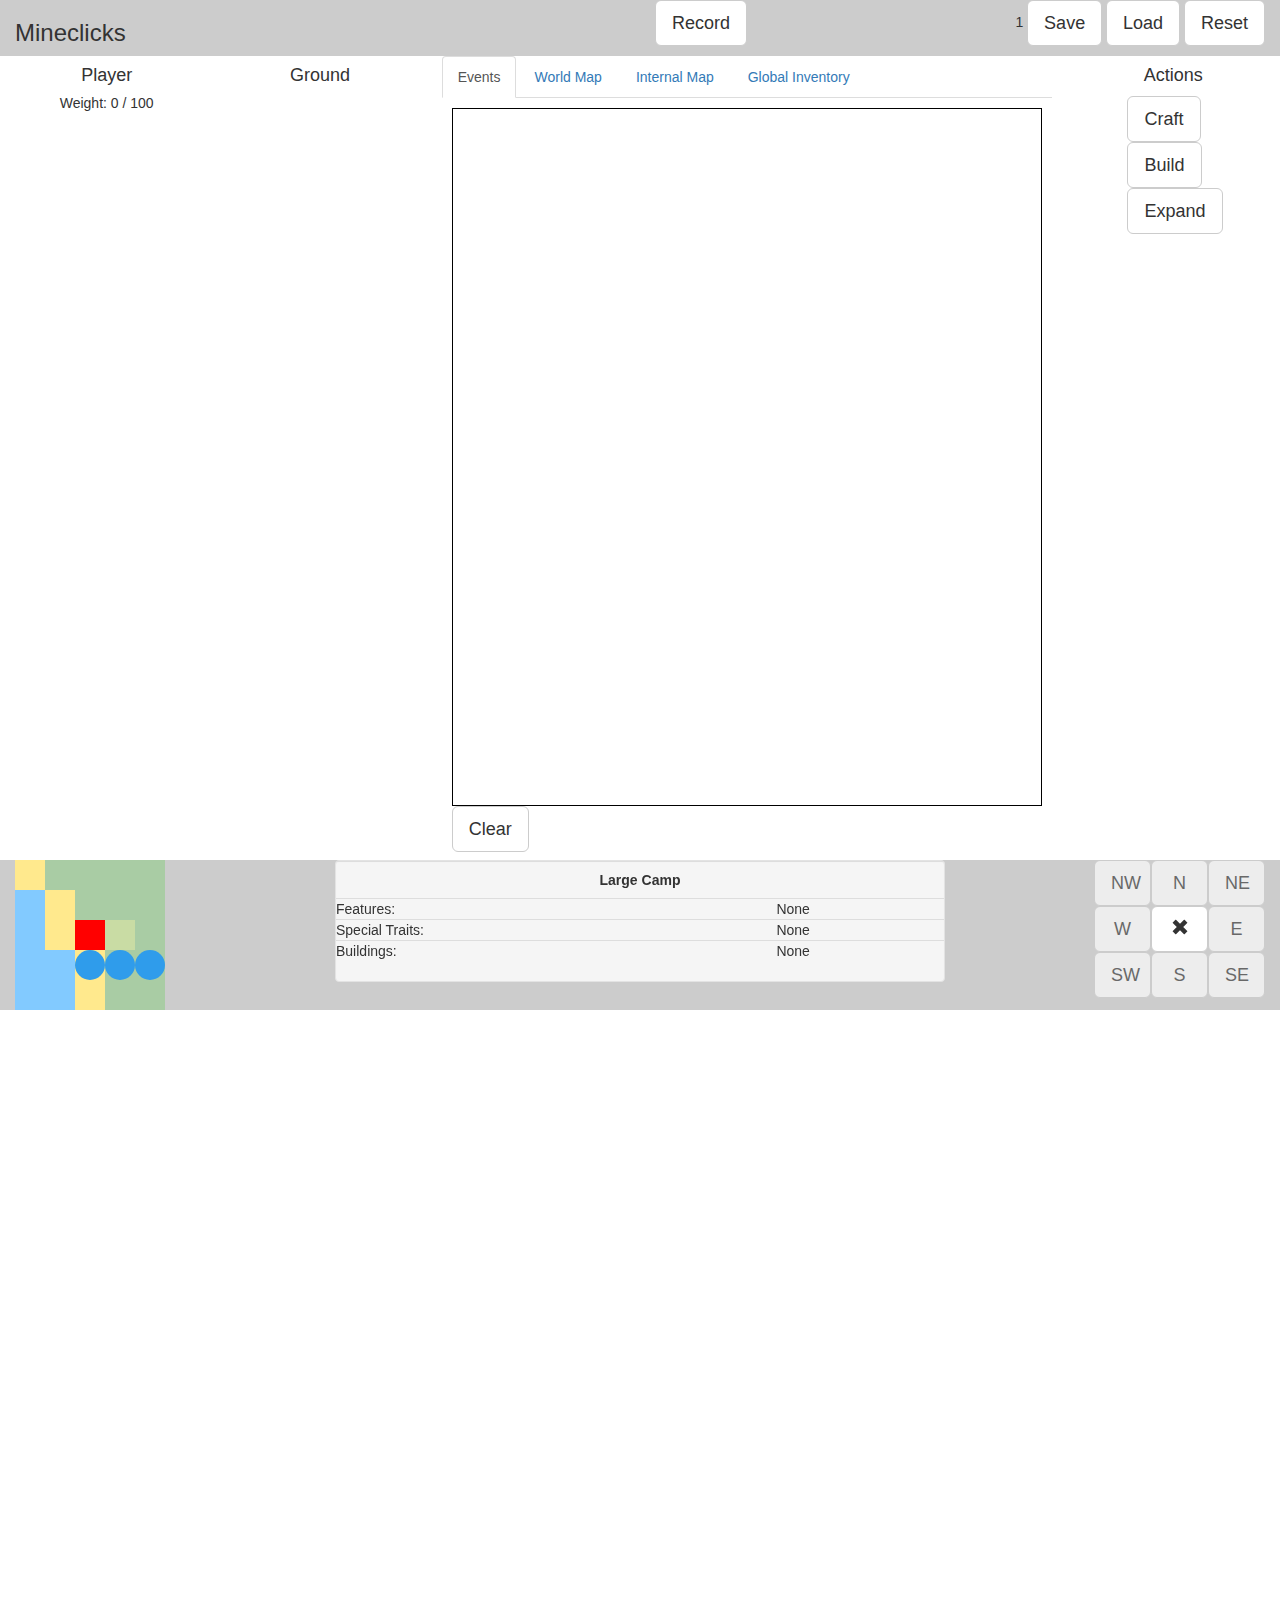
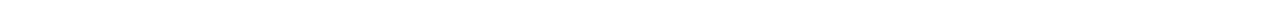
<file: index.html>
<!DOCTYPE html>
<html lang="en">
<!-- ideas

* Minecraft "Empire Building Challenge"
* http://www.citybuildergames.com/index.php/topic,3051.0.html 
* http://www.minecraftforum.net/forums/minecraft-discussion/survival-mode/296505-the-empire-building-challenge-inspired-by-age-of
concepts: 
*	"ages"

* CSS selectors:
* http://www.w3schools.com/cssref/css_selectors.asp

* JQuery mobile:
* http://www.w3schools.com/jquerymobile/default.asp

* Civcraft tech tree
http://hydra-media.cursecdn.com/civcraft.gamepedia.com/5/5c/Phase_8_TT.jpg
concepts:
*	tech tree?

* Civilization 2 tech tree
http://old.civfanatics.com/images/civ2/poster/civ2chart.jpg

* How fast should a game go "auto"
* http://www.reddit.com/r/incremental_games/comments/2eau8j/query_how_fast_should_a_game_go_auto/

* Rise of Nations Tech Tree
* http://ron.heavengames.com/gameinfo/tech/techpage.php?action=Age&seltype=3
* http://gamestudies.org/articleimages/101_Tech_Tree_RoN.jpg?m

* Civ clicker 
* Developing incrementals - http://dhmholley.co.uk/incrementals-part-2.html
* http://diveintohtml5.info/storage.html
* http://dhmholley.co.uk/civclicker-postmortem.html
* Civ clicker II dev blog - https://www.passle.net/p/2fkw/civclicker-ii-development-blog

* Alert system: 
* Noty: http://ned.im/noty/#hi
* Qtip2: http://qtip2.com/demos

* Map: http://i.imgur.com/80Xmfrr.png
* World generator: http://donjon.bin.sh/world/
* http://topps.diku.dk/torbenm/maps.msp
* (Google) "fractal map generator" https://www.google.com/webhp?sourceid=chrome-instant&rlz=1C1CHFX_enUS601US601&ion=1&espv=2&es_th=1&ie=UTF-8#q=fractal%20map%20generator
* Polygon map generation: http://www-cs-students.stanford.edu/~amitp/game-programming/polygon-map-generation/
* https://github.com/lebesnec/island.js
* Dungeon generator (free server-side map generator):
*   https://donjon.bin.sh/d20/dungeon/
*   https://donjon.bin.sh/apps/



**DESIGN

* General:
* Game development design - http://gamedevelopment.tutsplus.com/
* Game Design Patterns: http://gameprogrammingpatterns.com/
* Procedural dungeon generation: http://journal.stuffwithstuff.com/2014/12/21/rooms-and-mazes/
* Procedural content generation (dynamic room descriptions... etc): http://pcg.wikidot.com/
* (Good!) How to build a JPRG (in javascript): http://gamedevelopment.tutsplus.com/articles/how-to-build-a-jrpg-a-primer-for-game-developers--gamedev-6676#reasons
** Concepts: game states and state stack
** Level design (with Tiled maps) http://gamedevelopment.tutsplus.com/tutorials/introduction-to-tiled-map-editor--gamedev-2838
** Tiled map editor: http://www.mapeditor.org/
*** Language/platform support: http://doc.mapeditor.org/reference/support-for-tmx-maps/
* Web based tactical role playing game in Javascript: http://digitalcommons.calpoly.edu/cgi/viewcontent.cgi?article=1042&context=cscsp
** references: enchant.js (javascript game engine)- http://enchantjs.com/
* 5 Approaches to Crafting Systems: http://gamedevelopment.tutsplus.com/articles/5-approaches-to-crafting-systems-in-games-and-where-to-use-them--cms-22628

Crafting design:
* http://gamedevelopment.tutsplus.com/articles/5-approaches-to-crafting-systems-in-games-and-where-to-use-them--cms-22628
* Item ideas (Diablo 3) : http://us.battle.net/d3/en/item/boots/#type=common

Frameworks
* Babel - js framework Derrick recommended
* HTML 5 game engines: http://doc.mapeditor.org/reference/support-for-tmx-maps/#html5-multiple-engines

* Battle:
* Alightments: good/evil, neutral: if you run into good guys, can recruit(/fight if evil), if you run into bad, can recruit/fight (hero/bandit)
* Attacks: swipe (1/5th second), strike (3/4 second), bash (2 seconds), etc.  Button mashing, penalty for hitting too early?
*    critical hit if you hit the button within xx% of when that action becomes available (like 10% of attack time is a critical attack instead of regular)
*    back/forward move back or forward in rows (less or more damage from melee/ranged), allows player to attack or recover
*    bow damage 100% at range 10-40, 80% at [0-10, 40-50], 50% [50-60], 20% [70-80], 0% [80+]
*    sword damage 100% at range 0-10, 0% [10+]... etc

* UI:
* Design School for Developers - http://webdesign.tutsplus.com/series/design-school-for-developers--webdesign-13793
** Step 1 Planning a Design Project - http://webdesign.tutsplus.com/articles/planning-a-design-project--webdesign-13277
** Introducing Wireframes to your Design Process: http://webdesign.tutsplus.com/articles/introducing-wireframes-to-your-design-process--webdesign-13284
* (paid) Flat UI design and development: http://webdesign.tutsplus.com/courses/flat-ui-design-and-development
* (paid) Best practices for UI development and Design: http://webdesign.tutsplus.com/courses/flat-ui-design-and-development/lessons/best-practices-for-ui-development-design
* (paid) JS libraries for web design: http://webdesign.tutsplus.com/courses/essential-js-libraries-for-web-design
* (paid) User Interface Design for the Web: http://webdesign.tutsplus.com/courses/user-interface-design-for-the-web
* Examples:
* Tympanous (tons of images) : http://tympanus.net/codrops/category/playground/
* Modal Windows: http://tympanus.net/codrops/2013/06/25/nifty-modal-window-effects/ , Demo: http://tympanus.net/Development/ModalWindowEffects/
* Iphone minimal-ui -- need minimal ui to hide address bar: https://github.com/gajus/brim
* (tool) Tiled, lets you use those RPG Maker terrain sprite sheets: http://gamedevelopment.tutsplus.com/tutorials/introduction-to-tiled-map-editor--gamedev-2838
* Vertical bootstrap progress bar : http://codepen.io/vishalkardode/pen/jEPPKa
* More vertical bootstrap progress bars (paid) : http://bootstrapcarnival.com/bootstrap-theme/aro-bootstrap-components
* Progress bar plug in (jquery + bootstrap, see "default settings (bottom)") : http://www.minddust.com/project/bootstrap-progressbar/, http://www.minddust.com/project/bootstrap-progressbar/demo/bootstrap-3-3-4/

* UI Ideas:
* Clicking FF7 http://clickingff7.com/#/map
* Collapsable tree menu: http://www.thecssninja.com/css/css-tree-menu
* Collapsable list: http://code.stephenmorley.org/javascript/collapsible-lists/
* 8 best jquery trees: http://webrevisions.com/jquery-plugins/8-best-jquery-tree-view-plugin/#.VW0gElVViko
* Sprite based games with Canvas: http://jlongster.com/Making-Sprite-based-Games-with-Canvas

* Bootstrap:
** Documentation: http://getbootstrap.com/
** W3 Schools: http://www.w3schools.com/bootstrap/default.asp
** Font-Awesome (extra glyphicons): extra icons http://fortawesome.github.io/Font-Awesome/icons/
** Rotated Glyphicon css example (for diagonal arrows): http://bootsnipp.com/snippets/featured/glyphicon-animate-rotation-and-flip
** Progress bar stacked (for battles): http://getbootstrap.com/components/#progress-stacked
** sticky footer: http://stackoverflow.com/questions/17966140/twitter-bootstrap-3-sticky-footer
** Flexbox sticky footer: http://philipwalton.github.io/solved-by-flexbox/demos/sticky-footer/
** 50 must-have plugins: http://tutorialzine.com/2013/07/50-must-have-plugins-for-extending-twitter-bootstrap/

* Immutable.js - a bunch of nice java-like data structures (maps, lists, sets, etc) - https://facebook.github.io/immutable-js/docs/#/

* Our World is Broken:
** Players should not need instruction, they should learn from the *feedback systems*, and then reference documentation if they get stuck
** Make a game to help players do hard work that they enjoy and appreciate
** Help them choose the right work for themselves at the right time
** All good gameplay is hard work, it's hard work they choose for themselves, and when they do the hard work they prime their minds for happiness
** The right hard work takes different forms for different people at different times:
*** High stakes work: high action, thrills player for success, but also for spectacular failure
*** Risk of game's "failure", makes player feel more alive
** There is also busy work: when chosen by player can also make them feel just as good
*** Busy work enabled by focused activity for hands + mind for a clear result
** "Always connect the individual to something bigger"


** Incremental game design:
* http://gamedevelopment.tutsplus.com/series/numbers-getting-bigger--cms-847

* Dark Room - Web -> IOS
* http://www.gamasutra.com/view/news/212230/A_Dark_Rooms_unique_journey_from_the_web_to_iOS.php

* Design of Inventory system & Inventory items
* http://gamedevelopment.tutsplus.com/articles/designing-an-rpg-inventory-system-that-fits-preliminary-steps--gamedev-14725

**STORY
* RPG solo
* http://www.rpgsolo.com/play.php
* Writing Excuses 10.17 http://www.writingexcuses.com/2015/04/26/writing-excuses-10-17-qa-on-beginnings/, podcast all, but @7:50-8:34 - How to stage action at the beginning of a story

** Media (free, creative commons)
* Creative commons photos: http://commons.wikimedia.org/wiki/Main_Page
* landscapes: http://commons.wikimedia.org/wiki/Category:Landscapes
* quality landscapes: http://commons.wikimedia.org/wiki/Category:Quality_images_of_landscapes
* Free game art: http://opengameart.org/
* More free game art: http://www.lostgarden.com/search/label/free%20game%20graphics
* Game icons: http://game-icons.net/

Graphs:
* http://stackoverflow.com/questions/16058073/how-do-i-draw-a-graph-or-tree-structure-in-javascript
* http://theory.stanford.edu/~amitp/GameProgramming/MapRepresentations.html
* MUD javascript map: http://www.mudconnect.com/SMF/index.php?topic=74492.msg163422#msg163422 , https://github.com/arendjr/PlainText

Cytoscape: http://js.cytoscape.org/#top
* Cytoscape work on jsbin: http://jsbin.com/kiyoqo/edit?css,js,output

Quests:
* randomly generated WoW-style quests: who, what, when, where, why spelled out



INSPIRATION:
Dynamic worlds, dynamic creatures, dynamic quests:
* http://web.archive.org/web/20080211222642/http://www.cs.umd.edu/~jra/craft3.pdf -
   - Concepts:
Basic survival skills:
* http://www.primitiveways.com/
** Cordage: http://www.primitiveways.com/cordage.html
-->

<!-- 
Thanks to:
Select2 from http://ivaynberg.github.io/select2/
Derrick for JS polymorphism help: http://collabedit.com/qbtb4
-->
  <head>
    <meta charset="utf-8">
    <meta http-equiv="X-UA-Compatible" content="IE=edge">
    <meta name="viewport" content="width=device-width, initial-scale=1">
    <!-- Google Analytics -->
    <script>
      (function(i,s,o,g,r,a,m){i['GoogleAnalyticsObject']=r;i[r]=i[r]||function(){
      (i[r].q=i[r].q||[]).push(arguments)},i[r].l=1*new Date();a=s.createElement(o),
      m=s.getElementsByTagName(o)[0];a.async=1;a.src=g;m.parentNode.insertBefore(a,m)
      })(window,document,'script','//www.google-analytics.com/analytics.js','ga');
    
      ga('create', 'UA-64789225-1', 'auto');
      ga('send', 'pageview');
    
    </script>
    <!-- The above 3 meta tags *must* come first in the head; any other head content must come *after* these tags -->
    <title>Mineclicks</title>
    
    <!-- CSS -->
    
    <link href="lib/jquery-ui-1.11.1/jquery-ui.css" rel="stylesheet" />
    <link href="lib/joyride-master/joyride-2.1.css" rel="stylesheet"/>
    <link href="lib/select2-3.5.1/select2.css" rel="stylesheet"/>
    <link href="lib/island/css/map.css" rel="stylesheet">
    <link href="lib/collapsiblelists/CollapsibleLists.css" rel="stylesheet"/>
    <link href="css/mineclicks.css" rel="stylesheet" />
    <link href="lib/bootstrap-3.3.5-dist/css/bootstrap.min.css" rel="stylesheet">
    <link href="css/bs.css" rel="stylesheet">
    
    
    <!-- 3rd party libraries -->
    <script type="text/javascript" src="lib/jquery-1.11.3.min.js"></script>
    <script type="text/javascript" src="lib/jquery-ui-1.11.1/jquery-ui.js"></script>
    <script type="text/javascript" src="lib/joyride-master/jquery.joyride-2.1.js"></script>
    <script type="text/javascript" src="lib/select2-3.5.1/select2.js"></script>
    <script type="text/javascript" src="lib/modernizr.custom.21726.js"></script>
    <script type="text/javascript" src="lib/island/rhill-voronoi-core.min.js"></script>
    <script type="text/javascript" src="lib/island/paper.js"></script>
    <script type="text/javascript" src="lib/island/Simplex.js"></script>
    <script type="text/javascript" src="lib/island/perlin.js"></script>
    <script type="text/javascript" src="lib/island/Island.js"></script>
    <script type="text/javascript" src="lib/collapsiblelists/CollapsibleLists.js"></script>
    <script type="text/javascript" src="lib/cytoscape.js-2.4.2/build/cytoscape.min.js"></script>
    <script type="text/javascript" src="lib/lz-string-master/libs/lz-string.min.js"></script>
    <script src="lib/bootstrap-3.3.5-dist/js/bootstrap.min.js"></script>
    
    
    <!-- core -->
    <script type="text/javascript" src="js/constants.js"></script>
    
    <!-- utility functions -->
    <script type="text/javascript" src="js/util/staticFunctions.js"></script>
    
    <!-- model -->
    <script type="text/javascript" src="js/models/states.js"></script>
    <script type="text/javascript" src="js/models/model.js"></script>
    <script type="text/javascript" src="js/models/dataStructures.js"></script>
    
    <!-- controllers -->
    <script type="text/javascript" src="js/controllers/core.js"></script>
    <script type="text/javascript" src="js/controllers/location.js"></script>
    <script type="text/javascript" src="js/controllers/exploration.js"></script>
    <script type="text/javascript" src="js/controllers/inventory.js"></script>
    <script type="text/javascript" src="js/controllers/terrainAction.js"></script>
    <script type="text/javascript" src="js/controllers/buildcraft.js"></script>
    <script type="text/javascript" src="js/controllers/craft.js"></script>
    <script type="text/javascript" src="js/controllers/build.js"></script>
    <script type="text/javascript" src="js/controllers/travel.js"></script>
    <script type="text/javascript" src="js/controllers/island.js"></script>
    <script type="text/javascript" src="js/controllers/internallocation.js"></script>
    <script type="text/javascript" src="js/controllers/category.js"></script>
    
    <!-- views -->
    <script type="text/javascript" src="js/views/core.js"></script>
    <script type="text/javascript" src="js/views/events.js"></script>
    <script type="text/javascript" src="js/views/island.js"></script>
    <script type="text/javascript" src="js/views/location.js"></script>
    <script type="text/javascript" src="js/views/inventory.js"></script>
    <script type="text/javascript" src="js/views/joyride.js"></script>
    <script type="text/javascript" src="js/views/progressbar.js"></script>
    <script type="text/javascript" src="js/views/travel.js"></script>
    <script type="text/javascript" src="js/views/scavenge.js"></script>
    <script type="text/javascript" src="js/views/buildcraft.js"></script>
    <script type="text/javascript" src="js/views/craft.js"></script>
    <script type="text/javascript" src="js/views/build.js"></script>
    <script type="text/javascript" src="js/views/internallocation.js"></script>
    <script type="text/javascript" src="js/views/category.js"></script>
    
    <!-- core game -->
    <script type="text/javascript" src="js/util/validation.js"></script>
    <script type="text/javascript" src="js/coregame/assets.js"></script>
    <script type="text/javascript" src="js/coregame/saveloadreset.js"></script>
    <script type="text/javascript" src="js/coregame/map.js"></script>
    <script type="text/javascript" src="js/main.js"></script>
    <script type="text/javascript" src="js/story.js"></script>
    <script type="text/javascript" src="js/debug.js"></script>
    
    <!-- document ready: initialize DOM, load, etc -->
    <script>
        $(document).ready(function() { 
            
            //////////////////////////////////////////////////////////////////////////////
            // SETUP AND GO!
            //////////////////////////////////////////////////////////////////////////////
            verifyStateIsGood();
            initializePlayerInventory();
            masterState = new MasterState();
            defineRuntimeConstants();
            
            if (hasSavedGameState()) {
                loadState();
            }
            else {
                //start a new game!
                setupNewGame();
            }
            verifyStateIsGood()
			masterState.global.boardInitialized = false;
            redrawBoard();
            documentReadyFunctions();
            
            if (!global.storyStarted) {
                global.storyStarted = true;
                progressStory(0);  //start game
            }
            
            if (DEBUG) {
                console.log('size of masterState: ' + JSON.stringify(masterState).length);
                for (var key in masterState) {
                    if (typeof masterState[key] !== "function") {
                        console.log('size of masterState["' + key + '"]: ' + JSON.stringify(masterState[key]).length);
                    }
                }
                //biggest is masterState["player"]:
                for (var key in masterState["player"]) {
                    console.log('size of masterState["player"]["' + key + '"]: ' + JSON.stringify(masterState["player"][key]).length);
                }
            }
            
            // AT THIS POINT, EVERYTHING IN THE DOM SHOULD HAVE BEEN INITIALIZED
            // NOW main.js STARTS THE INCREMENTAL LOOP
        });
    </script>
  </head>
  <body class="noscroll">
      <header>
        <div class="row full">
          <div class="col-xs-3">
            <h3>Mineclicks</h3>
          </div>
          <div class="col-xs-3">
            &nbsp;
          </div>
          <div class="col-xs-3">
            <div class="debugBlock">
              <button type="button" class="btn btn-default" onclick="toggleRecording();">Record</button>
            </div>
          </div>
          <div class="col-xs-3">
            <div class="pull-right">
              <span id="cntr">&nbsp;</span>
              <button onclick="saveState();" id="saveButton" class="btn btn-default">Save</button>
              <button onclick="loadState();" id="loadButton" class="btn btn-default">Load</button>
              <button onclick="resetState();" id="loadButton" class="btn btn-default">Reset</button>
            </div>
          </div>
        </div>
      </header>
    
    <div id="maincol" class="main container-fluid full">
      <div id="mainrow" class="row">
        <div class="col-xs-2 full-height">
          <h4 class="center">Player</h4>
          <h5 id="playerWeight" class="center">&nbsp;</h5>
          <div id="playerInventory">
          </div>
        </div>
        <div class="col-xs-2 full-height">
          <h4 class="center">Ground</h4>
          <h5>&nbsp;</h5>
          <div id="groundInventory">
          </div>
        </div>
        <div id="centercol" class="col-xs-6">
          <ul id="maincol-tabs" class="nav nav-tabs">
            <li class="active"><a id="eventTab" href="#eventDivHolder" data-toggle="tab" onclick="setTimeout(resizeElements, 250)">Events</a></li>
            <li><a id="worldMapTab" href="#mapTabContents" data-toggle="tab" onclick="setTimeout(resizeElements, 250)">World Map</a></li>
            <li><a id="internalMapTab" href="#internalMapContainer" id="internalMapTab" data-toggle="tab" onclick="setTimeout(resizeElements, 250)">Internal Map</a></li>
            <li><a id="categoryListTab" href="#categoryListContainer" data-toggle="tab">Global Inventory</a></li>
          </ul>
          <div class="tab-content  contentholder ">
            <div id="eventDivHolder" class="tab-pane fade in active">
              <div id="eventDiv" class="content-center"></div>
              <button class="btn btn-default" id="clearButton" onclick="clearEventWindow();">Clear</button>
             </div>
            <div id="mapTabContents" class="tab-pane fade">
              <div id="mapContainer">
                <canvas id="land" height="500" width="500" class="img-responsive"></canvas>
              </div>
            </div>
            <div id="categoryListContainer" class="tab-pane fade">
            </div>
            <div id="internalMapContainer" class="tab-pane fade">
            </div>
          </div>
        </div>
        <div class="col-xs-2">
          <div class="centered" id="actionDiv">
            <h4 class="center">Actions</h4>
            <div id="action_container">
            </div>
          </div>
        </div>
      </div>
    </div>
    
    <footer class="site-footer full">
      <div class="row full">
        <div class="col-xs-3">
          <div id="miniMapContainer" class="footer-right">
            <canvas id="minimap" height="150" width="150" class="img-responsive" style="max-height: 150px"></canvas>
          </div>
        </div>
        <div class="col-xs-6">
          <div id="currentTerrain" class="well nopadding">
            <table class="terrainTable table nopadding">
            </table>
          </div>
        </div>
        <div id="travelSection"  class="col-xs-3">
        </div>
      </div>
    </footer>
    
    <!-- BEGIN INVISIBLE/OFF DOCUMENT ELEMENTS -->
    
    <!-- CRAFTING MODAL -->
    <div id="CraftModal" class="modal fade" role="dialog">
      <div class="modal-dialog">
    
        <!-- Modal content-->
        <div class="modal-content">
          <div class="modal-header">
            <button type="button" class="close" data-dismiss="modal">&times;</button>
            <h4 class="modal-title">Craftable items</h4>
          </div>
          <div class="modal-body">
            <div id="craftDiv">
            </div>
          </div>
          <div class="modal-footer">
            <button type="button" class="btn btn-default" data-dismiss="modal">Close</button>
          </div>
        </div>
    
      </div>
    </div>
    <!-- END CRAFTING MODAL -->
    
    <!-- BUILDING MODAL -->
    <div id="BuildModal" class="modal fade" role="dialog">
      <div class="modal-dialog">
    
        <!-- Modal content-->
        <div class="modal-content">
          <div class="modal-header">
            <button type="button" class="close" data-dismiss="modal">&times;</button>
            <h4 class="modal-title">Buildings</h4>
          </div>
          <div class="modal-body">
            <div id="buildDiv">
              <table class="table" id="buildTable"></table>
            </div>
          </div>
          <div class="modal-footer">
            <button type="button" class="btn btn-default" data-dismiss="modal">Close</button>
          </div>
        </div>
    
      </div>
    </div>
    <!-- END BUILDING MODAL -->
    
    <!-- EXPANSION MODAL -->
    <div id="ExpandModal" class="modal fade" role="dialog">
      <div class="modal-dialog">
        <!-- Modal content-->
        <!-- TODO: FIX LAYOUT OF EXPAND MODAL CONTENT (maybe?) -->
        <div class="modal-content">
          <div class="modal-header">
            <button type="button" class="close" data-dismiss="modal">&times;</button>
            <h4 class="modal-title">Settlement Expansion</h4>
          </div>
          <div class="modal-body">
            <div class="panel panel-default">
              <div class="panel-heading">Expansion Costs</div>
              <table class="table" id="expandCostTable"></table>
            </div>
            <div id="expandSection">&nbsp;
            </div>
          </div>
          <div class="modal-footer">
            <button type="button" class="btn btn-default" data-dismiss="modal">Close</button>
          </div>
        </div>
      </div>
    </div>
    <!-- END EXPANSION MODAL -->
    <canvas id="perlin" hidden="true"></canvas> <!-- to capture noise information about the map -->
  </body>
</html>
</file>
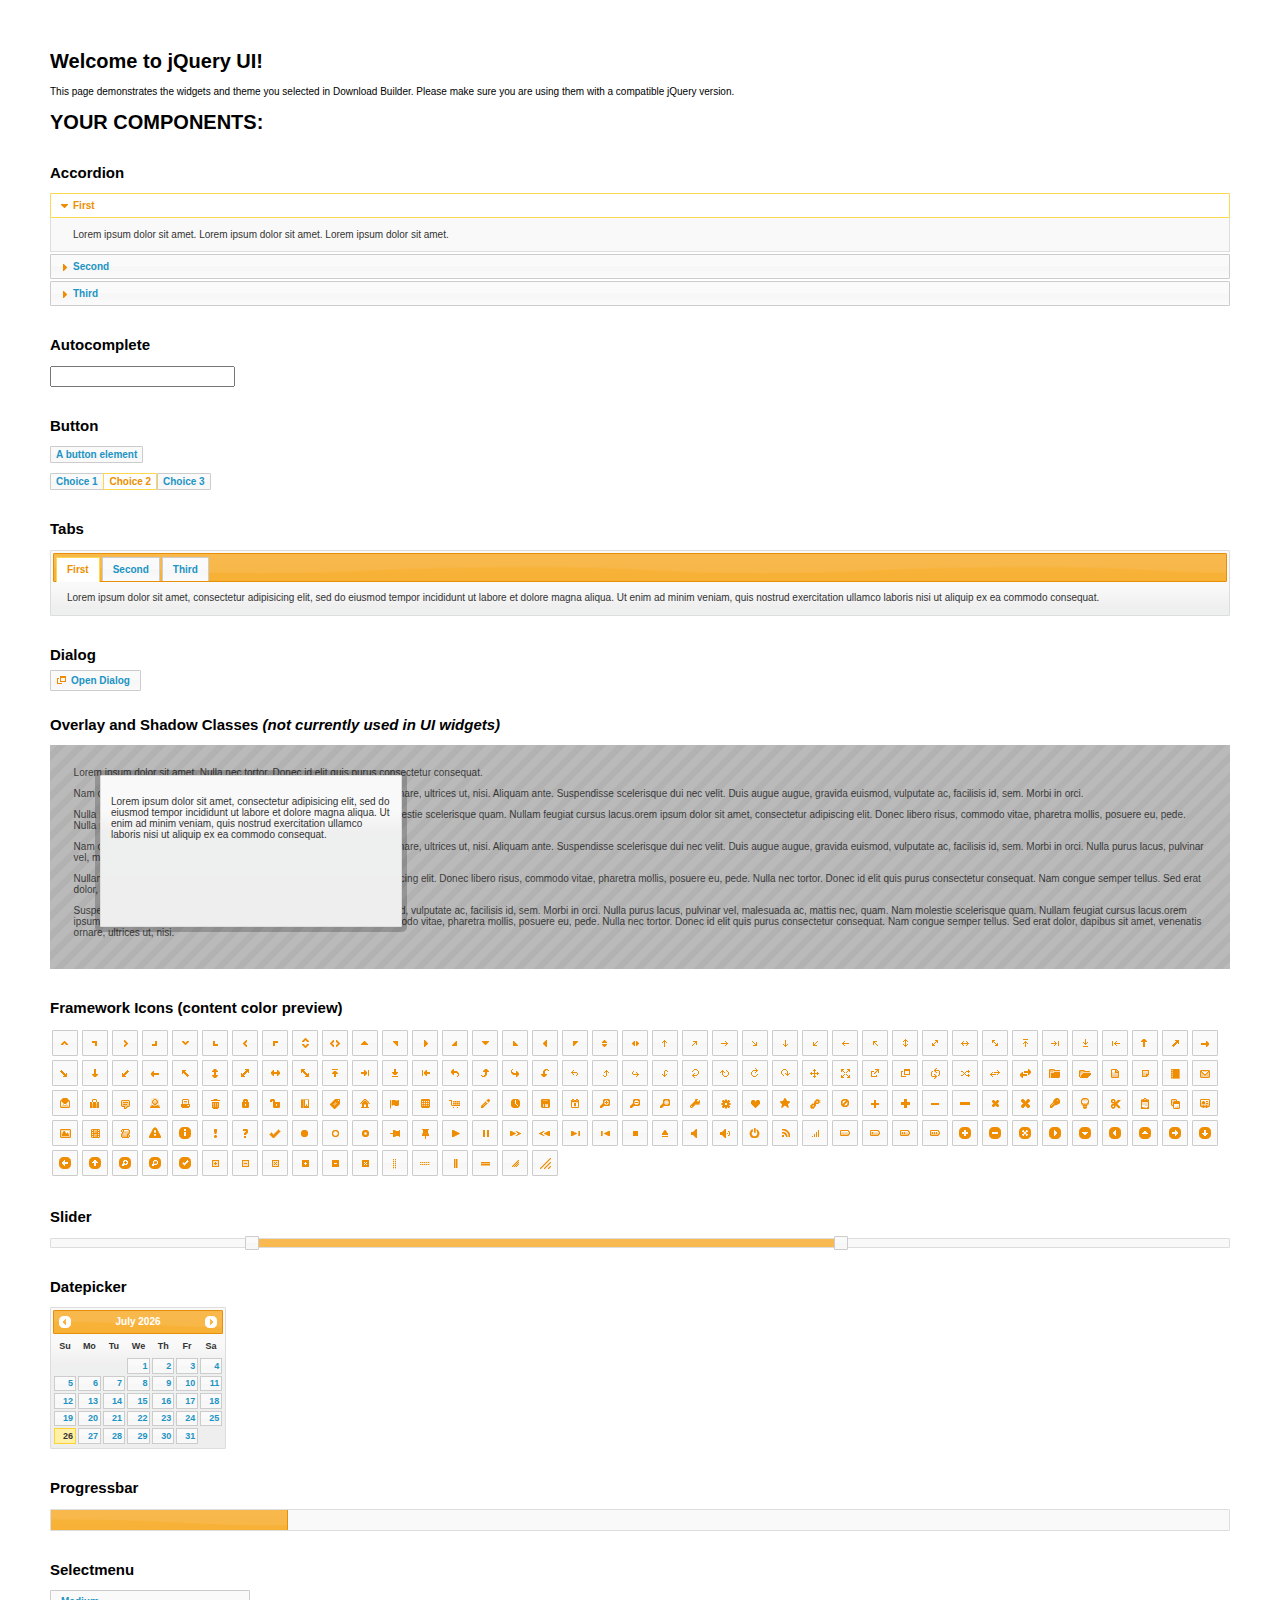
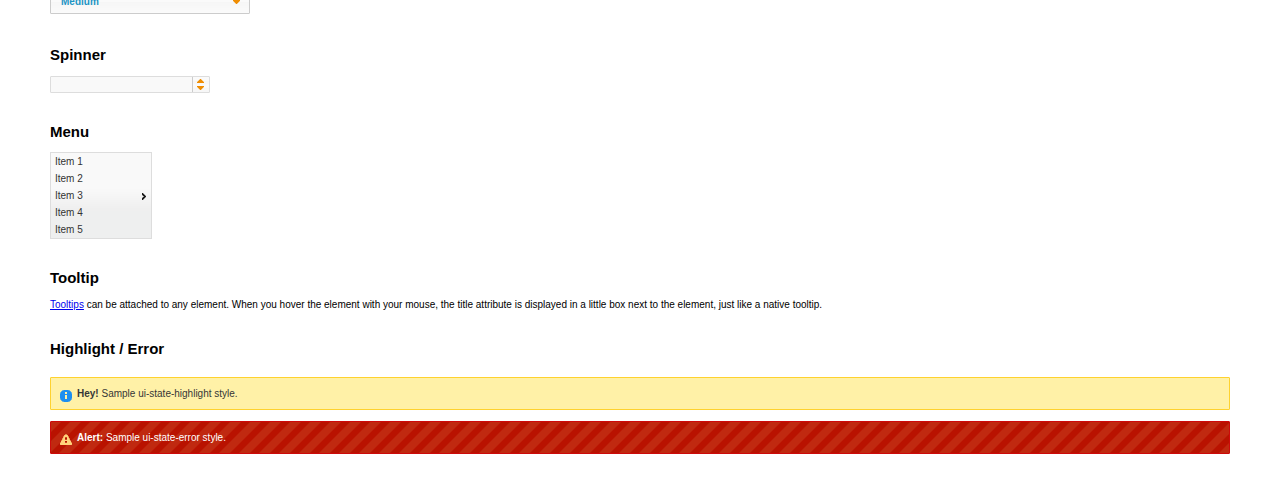
<file: js/jquery-ui-1.11.1/index.html>
<!doctype html>
<html lang="us">
<head>
	<meta charset="utf-8">
	<title>jQuery UI Example Page</title>
	<link href="jquery-ui.css" rel="stylesheet">
	<style>
	body{
		font: 62.5% "Trebuchet MS", sans-serif;
		margin: 50px;
	}
	.demoHeaders {
		margin-top: 2em;
	}
	#dialog-link {
		padding: .4em 1em .4em 20px;
		text-decoration: none;
		position: relative;
	}
	#dialog-link span.ui-icon {
		margin: 0 5px 0 0;
		position: absolute;
		left: .2em;
		top: 50%;
		margin-top: -8px;
	}
	#icons {
		margin: 0;
		padding: 0;
	}
	#icons li {
		margin: 2px;
		position: relative;
		padding: 4px 0;
		cursor: pointer;
		float: left;
		list-style: none;
	}
	#icons span.ui-icon {
		float: left;
		margin: 0 4px;
	}
	.fakewindowcontain .ui-widget-overlay {
		position: absolute;
	}
	select {
		width: 200px;
	}
	</style>
</head>
<body>

<h1>Welcome to jQuery UI!</h1>

<div class="ui-widget">
	<p>This page demonstrates the widgets and theme you selected in Download Builder. Please make sure you are using them with a compatible jQuery version.</p>
</div>

<h1>YOUR COMPONENTS:</h1>


<!-- Accordion -->
<h2 class="demoHeaders">Accordion</h2>
<div id="accordion">
	<h3>First</h3>
	<div>Lorem ipsum dolor sit amet. Lorem ipsum dolor sit amet. Lorem ipsum dolor sit amet.</div>
	<h3>Second</h3>
	<div>Phasellus mattis tincidunt nibh.</div>
	<h3>Third</h3>
	<div>Nam dui erat, auctor a, dignissim quis.</div>
</div>



<!-- Autocomplete -->
<h2 class="demoHeaders">Autocomplete</h2>
<div>
	<input id="autocomplete" title="type &quot;a&quot;">
</div>



<!-- Button -->
<h2 class="demoHeaders">Button</h2>
<button id="button">A button element</button>
<form style="margin-top: 1em;">
	<div id="radioset">
		<input type="radio" id="radio1" name="radio"><label for="radio1">Choice 1</label>
		<input type="radio" id="radio2" name="radio" checked="checked"><label for="radio2">Choice 2</label>
		<input type="radio" id="radio3" name="radio"><label for="radio3">Choice 3</label>
	</div>
</form>



<!-- Tabs -->
<h2 class="demoHeaders">Tabs</h2>
<div id="tabs">
	<ul>
		<li><a href="#tabs-1">First</a></li>
		<li><a href="#tabs-2">Second</a></li>
		<li><a href="#tabs-3">Third</a></li>
	</ul>
	<div id="tabs-1">Lorem ipsum dolor sit amet, consectetur adipisicing elit, sed do eiusmod tempor incididunt ut labore et dolore magna aliqua. Ut enim ad minim veniam, quis nostrud exercitation ullamco laboris nisi ut aliquip ex ea commodo consequat.</div>
	<div id="tabs-2">Phasellus mattis tincidunt nibh. Cras orci urna, blandit id, pretium vel, aliquet ornare, felis. Maecenas scelerisque sem non nisl. Fusce sed lorem in enim dictum bibendum.</div>
	<div id="tabs-3">Nam dui erat, auctor a, dignissim quis, sollicitudin eu, felis. Pellentesque nisi urna, interdum eget, sagittis et, consequat vestibulum, lacus. Mauris porttitor ullamcorper augue.</div>
</div>



<!-- Dialog NOTE: Dialog is not generated by UI in this demo so it can be visually styled in themeroller-->
<h2 class="demoHeaders">Dialog</h2>
<p><a href="#" id="dialog-link" class="ui-state-default ui-corner-all"><span class="ui-icon ui-icon-newwin"></span>Open Dialog</a></p>

<h2 class="demoHeaders">Overlay and Shadow Classes <em>(not currently used in UI widgets)</em></h2>
<div style="position: relative; width: 96%; height: 200px; padding:1% 2%; overflow:hidden;" class="fakewindowcontain">
	<p>Lorem ipsum dolor sit amet,  Nulla nec tortor. Donec id elit quis purus consectetur consequat. </p><p>Nam congue semper tellus. Sed erat dolor, dapibus sit amet, venenatis ornare, ultrices ut, nisi. Aliquam ante. Suspendisse scelerisque dui nec velit. Duis augue augue, gravida euismod, vulputate ac, facilisis id, sem. Morbi in orci. </p><p>Nulla purus lacus, pulvinar vel, malesuada ac, mattis nec, quam. Nam molestie scelerisque quam. Nullam feugiat cursus lacus.orem ipsum dolor sit amet, consectetur adipiscing elit. Donec libero risus, commodo vitae, pharetra mollis, posuere eu, pede. Nulla nec tortor. Donec id elit quis purus consectetur consequat. </p><p>Nam congue semper tellus. Sed erat dolor, dapibus sit amet, venenatis ornare, ultrices ut, nisi. Aliquam ante. Suspendisse scelerisque dui nec velit. Duis augue augue, gravida euismod, vulputate ac, facilisis id, sem. Morbi in orci. Nulla purus lacus, pulvinar vel, malesuada ac, mattis nec, quam. Nam molestie scelerisque quam. </p><p>Nullam feugiat cursus lacus.orem ipsum dolor sit amet, consectetur adipiscing elit. Donec libero risus, commodo vitae, pharetra mollis, posuere eu, pede. Nulla nec tortor. Donec id elit quis purus consectetur consequat. Nam congue semper tellus. Sed erat dolor, dapibus sit amet, venenatis ornare, ultrices ut, nisi. Aliquam ante. </p><p>Suspendisse scelerisque dui nec velit. Duis augue augue, gravida euismod, vulputate ac, facilisis id, sem. Morbi in orci. Nulla purus lacus, pulvinar vel, malesuada ac, mattis nec, quam. Nam molestie scelerisque quam. Nullam feugiat cursus lacus.orem ipsum dolor sit amet, consectetur adipiscing elit. Donec libero risus, commodo vitae, pharetra mollis, posuere eu, pede. Nulla nec tortor. Donec id elit quis purus consectetur consequat. Nam congue semper tellus. Sed erat dolor, dapibus sit amet, venenatis ornare, ultrices ut, nisi. </p>

	<!-- ui-dialog -->
	<div class="ui-overlay"><div class="ui-widget-overlay"></div><div class="ui-widget-shadow ui-corner-all" style="width: 302px; height: 152px; position: absolute; left: 50px; top: 30px;"></div></div>
	<div style="position: absolute; width: 280px; height: 130px;left: 50px; top: 30px; padding: 10px;" class="ui-widget ui-widget-content ui-corner-all">
		<div class="ui-dialog-content ui-widget-content" style="background: none; border: 0;">
			<p>Lorem ipsum dolor sit amet, consectetur adipisicing elit, sed do eiusmod tempor incididunt ut labore et dolore magna aliqua. Ut enim ad minim veniam, quis nostrud exercitation ullamco laboris nisi ut aliquip ex ea commodo consequat.</p>
		</div>
	</div>

</div>

<!-- ui-dialog -->
<div id="dialog" title="Dialog Title">
	<p>Lorem ipsum dolor sit amet, consectetur adipisicing elit, sed do eiusmod tempor incididunt ut labore et dolore magna aliqua. Ut enim ad minim veniam, quis nostrud exercitation ullamco laboris nisi ut aliquip ex ea commodo consequat.</p>
</div>



<h2 class="demoHeaders">Framework Icons (content color preview)</h2>
<ul id="icons" class="ui-widget ui-helper-clearfix">
	<li class="ui-state-default ui-corner-all" title=".ui-icon-carat-1-n"><span class="ui-icon ui-icon-carat-1-n"></span></li>
	<li class="ui-state-default ui-corner-all" title=".ui-icon-carat-1-ne"><span class="ui-icon ui-icon-carat-1-ne"></span></li>
	<li class="ui-state-default ui-corner-all" title=".ui-icon-carat-1-e"><span class="ui-icon ui-icon-carat-1-e"></span></li>
	<li class="ui-state-default ui-corner-all" title=".ui-icon-carat-1-se"><span class="ui-icon ui-icon-carat-1-se"></span></li>
	<li class="ui-state-default ui-corner-all" title=".ui-icon-carat-1-s"><span class="ui-icon ui-icon-carat-1-s"></span></li>
	<li class="ui-state-default ui-corner-all" title=".ui-icon-carat-1-sw"><span class="ui-icon ui-icon-carat-1-sw"></span></li>
	<li class="ui-state-default ui-corner-all" title=".ui-icon-carat-1-w"><span class="ui-icon ui-icon-carat-1-w"></span></li>
	<li class="ui-state-default ui-corner-all" title=".ui-icon-carat-1-nw"><span class="ui-icon ui-icon-carat-1-nw"></span></li>
	<li class="ui-state-default ui-corner-all" title=".ui-icon-carat-2-n-s"><span class="ui-icon ui-icon-carat-2-n-s"></span></li>
	<li class="ui-state-default ui-corner-all" title=".ui-icon-carat-2-e-w"><span class="ui-icon ui-icon-carat-2-e-w"></span></li>
	<li class="ui-state-default ui-corner-all" title=".ui-icon-triangle-1-n"><span class="ui-icon ui-icon-triangle-1-n"></span></li>
	<li class="ui-state-default ui-corner-all" title=".ui-icon-triangle-1-ne"><span class="ui-icon ui-icon-triangle-1-ne"></span></li>
	<li class="ui-state-default ui-corner-all" title=".ui-icon-triangle-1-e"><span class="ui-icon ui-icon-triangle-1-e"></span></li>
	<li class="ui-state-default ui-corner-all" title=".ui-icon-triangle-1-se"><span class="ui-icon ui-icon-triangle-1-se"></span></li>
	<li class="ui-state-default ui-corner-all" title=".ui-icon-triangle-1-s"><span class="ui-icon ui-icon-triangle-1-s"></span></li>
	<li class="ui-state-default ui-corner-all" title=".ui-icon-triangle-1-sw"><span class="ui-icon ui-icon-triangle-1-sw"></span></li>
	<li class="ui-state-default ui-corner-all" title=".ui-icon-triangle-1-w"><span class="ui-icon ui-icon-triangle-1-w"></span></li>
	<li class="ui-state-default ui-corner-all" title=".ui-icon-triangle-1-nw"><span class="ui-icon ui-icon-triangle-1-nw"></span></li>
	<li class="ui-state-default ui-corner-all" title=".ui-icon-triangle-2-n-s"><span class="ui-icon ui-icon-triangle-2-n-s"></span></li>
	<li class="ui-state-default ui-corner-all" title=".ui-icon-triangle-2-e-w"><span class="ui-icon ui-icon-triangle-2-e-w"></span></li>
	<li class="ui-state-default ui-corner-all" title=".ui-icon-arrow-1-n"><span class="ui-icon ui-icon-arrow-1-n"></span></li>
	<li class="ui-state-default ui-corner-all" title=".ui-icon-arrow-1-ne"><span class="ui-icon ui-icon-arrow-1-ne"></span></li>
	<li class="ui-state-default ui-corner-all" title=".ui-icon-arrow-1-e"><span class="ui-icon ui-icon-arrow-1-e"></span></li>
	<li class="ui-state-default ui-corner-all" title=".ui-icon-arrow-1-se"><span class="ui-icon ui-icon-arrow-1-se"></span></li>
	<li class="ui-state-default ui-corner-all" title=".ui-icon-arrow-1-s"><span class="ui-icon ui-icon-arrow-1-s"></span></li>
	<li class="ui-state-default ui-corner-all" title=".ui-icon-arrow-1-sw"><span class="ui-icon ui-icon-arrow-1-sw"></span></li>
	<li class="ui-state-default ui-corner-all" title=".ui-icon-arrow-1-w"><span class="ui-icon ui-icon-arrow-1-w"></span></li>
	<li class="ui-state-default ui-corner-all" title=".ui-icon-arrow-1-nw"><span class="ui-icon ui-icon-arrow-1-nw"></span></li>
	<li class="ui-state-default ui-corner-all" title=".ui-icon-arrow-2-n-s"><span class="ui-icon ui-icon-arrow-2-n-s"></span></li>
	<li class="ui-state-default ui-corner-all" title=".ui-icon-arrow-2-ne-sw"><span class="ui-icon ui-icon-arrow-2-ne-sw"></span></li>
	<li class="ui-state-default ui-corner-all" title=".ui-icon-arrow-2-e-w"><span class="ui-icon ui-icon-arrow-2-e-w"></span></li>
	<li class="ui-state-default ui-corner-all" title=".ui-icon-arrow-2-se-nw"><span class="ui-icon ui-icon-arrow-2-se-nw"></span></li>
	<li class="ui-state-default ui-corner-all" title=".ui-icon-arrowstop-1-n"><span class="ui-icon ui-icon-arrowstop-1-n"></span></li>
	<li class="ui-state-default ui-corner-all" title=".ui-icon-arrowstop-1-e"><span class="ui-icon ui-icon-arrowstop-1-e"></span></li>
	<li class="ui-state-default ui-corner-all" title=".ui-icon-arrowstop-1-s"><span class="ui-icon ui-icon-arrowstop-1-s"></span></li>
	<li class="ui-state-default ui-corner-all" title=".ui-icon-arrowstop-1-w"><span class="ui-icon ui-icon-arrowstop-1-w"></span></li>
	<li class="ui-state-default ui-corner-all" title=".ui-icon-arrowthick-1-n"><span class="ui-icon ui-icon-arrowthick-1-n"></span></li>
	<li class="ui-state-default ui-corner-all" title=".ui-icon-arrowthick-1-ne"><span class="ui-icon ui-icon-arrowthick-1-ne"></span></li>
	<li class="ui-state-default ui-corner-all" title=".ui-icon-arrowthick-1-e"><span class="ui-icon ui-icon-arrowthick-1-e"></span></li>
	<li class="ui-state-default ui-corner-all" title=".ui-icon-arrowthick-1-se"><span class="ui-icon ui-icon-arrowthick-1-se"></span></li>
	<li class="ui-state-default ui-corner-all" title=".ui-icon-arrowthick-1-s"><span class="ui-icon ui-icon-arrowthick-1-s"></span></li>
	<li class="ui-state-default ui-corner-all" title=".ui-icon-arrowthick-1-sw"><span class="ui-icon ui-icon-arrowthick-1-sw"></span></li>
	<li class="ui-state-default ui-corner-all" title=".ui-icon-arrowthick-1-w"><span class="ui-icon ui-icon-arrowthick-1-w"></span></li>
	<li class="ui-state-default ui-corner-all" title=".ui-icon-arrowthick-1-nw"><span class="ui-icon ui-icon-arrowthick-1-nw"></span></li>
	<li class="ui-state-default ui-corner-all" title=".ui-icon-arrowthick-2-n-s"><span class="ui-icon ui-icon-arrowthick-2-n-s"></span></li>
	<li class="ui-state-default ui-corner-all" title=".ui-icon-arrowthick-2-ne-sw"><span class="ui-icon ui-icon-arrowthick-2-ne-sw"></span></li>
	<li class="ui-state-default ui-corner-all" title=".ui-icon-arrowthick-2-e-w"><span class="ui-icon ui-icon-arrowthick-2-e-w"></span></li>
	<li class="ui-state-default ui-corner-all" title=".ui-icon-arrowthick-2-se-nw"><span class="ui-icon ui-icon-arrowthick-2-se-nw"></span></li>
	<li class="ui-state-default ui-corner-all" title=".ui-icon-arrowthickstop-1-n"><span class="ui-icon ui-icon-arrowthickstop-1-n"></span></li>
	<li class="ui-state-default ui-corner-all" title=".ui-icon-arrowthickstop-1-e"><span class="ui-icon ui-icon-arrowthickstop-1-e"></span></li>
	<li class="ui-state-default ui-corner-all" title=".ui-icon-arrowthickstop-1-s"><span class="ui-icon ui-icon-arrowthickstop-1-s"></span></li>
	<li class="ui-state-default ui-corner-all" title=".ui-icon-arrowthickstop-1-w"><span class="ui-icon ui-icon-arrowthickstop-1-w"></span></li>
	<li class="ui-state-default ui-corner-all" title=".ui-icon-arrowreturnthick-1-w"><span class="ui-icon ui-icon-arrowreturnthick-1-w"></span></li>
	<li class="ui-state-default ui-corner-all" title=".ui-icon-arrowreturnthick-1-n"><span class="ui-icon ui-icon-arrowreturnthick-1-n"></span></li>
	<li class="ui-state-default ui-corner-all" title=".ui-icon-arrowreturnthick-1-e"><span class="ui-icon ui-icon-arrowreturnthick-1-e"></span></li>
	<li class="ui-state-default ui-corner-all" title=".ui-icon-arrowreturnthick-1-s"><span class="ui-icon ui-icon-arrowreturnthick-1-s"></span></li>
	<li class="ui-state-default ui-corner-all" title=".ui-icon-arrowreturn-1-w"><span class="ui-icon ui-icon-arrowreturn-1-w"></span></li>
	<li class="ui-state-default ui-corner-all" title=".ui-icon-arrowreturn-1-n"><span class="ui-icon ui-icon-arrowreturn-1-n"></span></li>
	<li class="ui-state-default ui-corner-all" title=".ui-icon-arrowreturn-1-e"><span class="ui-icon ui-icon-arrowreturn-1-e"></span></li>
	<li class="ui-state-default ui-corner-all" title=".ui-icon-arrowreturn-1-s"><span class="ui-icon ui-icon-arrowreturn-1-s"></span></li>
	<li class="ui-state-default ui-corner-all" title=".ui-icon-arrowrefresh-1-w"><span class="ui-icon ui-icon-arrowrefresh-1-w"></span></li>
	<li class="ui-state-default ui-corner-all" title=".ui-icon-arrowrefresh-1-n"><span class="ui-icon ui-icon-arrowrefresh-1-n"></span></li>
	<li class="ui-state-default ui-corner-all" title=".ui-icon-arrowrefresh-1-e"><span class="ui-icon ui-icon-arrowrefresh-1-e"></span></li>
	<li class="ui-state-default ui-corner-all" title=".ui-icon-arrowrefresh-1-s"><span class="ui-icon ui-icon-arrowrefresh-1-s"></span></li>
	<li class="ui-state-default ui-corner-all" title=".ui-icon-arrow-4"><span class="ui-icon ui-icon-arrow-4"></span></li>
	<li class="ui-state-default ui-corner-all" title=".ui-icon-arrow-4-diag"><span class="ui-icon ui-icon-arrow-4-diag"></span></li>
	<li class="ui-state-default ui-corner-all" title=".ui-icon-extlink"><span class="ui-icon ui-icon-extlink"></span></li>
	<li class="ui-state-default ui-corner-all" title=".ui-icon-newwin"><span class="ui-icon ui-icon-newwin"></span></li>
	<li class="ui-state-default ui-corner-all" title=".ui-icon-refresh"><span class="ui-icon ui-icon-refresh"></span></li>
	<li class="ui-state-default ui-corner-all" title=".ui-icon-shuffle"><span class="ui-icon ui-icon-shuffle"></span></li>
	<li class="ui-state-default ui-corner-all" title=".ui-icon-transfer-e-w"><span class="ui-icon ui-icon-transfer-e-w"></span></li>
	<li class="ui-state-default ui-corner-all" title=".ui-icon-transferthick-e-w"><span class="ui-icon ui-icon-transferthick-e-w"></span></li>
	<li class="ui-state-default ui-corner-all" title=".ui-icon-folder-collapsed"><span class="ui-icon ui-icon-folder-collapsed"></span></li>
	<li class="ui-state-default ui-corner-all" title=".ui-icon-folder-open"><span class="ui-icon ui-icon-folder-open"></span></li>
	<li class="ui-state-default ui-corner-all" title=".ui-icon-document"><span class="ui-icon ui-icon-document"></span></li>
	<li class="ui-state-default ui-corner-all" title=".ui-icon-document-b"><span class="ui-icon ui-icon-document-b"></span></li>
	<li class="ui-state-default ui-corner-all" title=".ui-icon-note"><span class="ui-icon ui-icon-note"></span></li>
	<li class="ui-state-default ui-corner-all" title=".ui-icon-mail-closed"><span class="ui-icon ui-icon-mail-closed"></span></li>
	<li class="ui-state-default ui-corner-all" title=".ui-icon-mail-open"><span class="ui-icon ui-icon-mail-open"></span></li>
	<li class="ui-state-default ui-corner-all" title=".ui-icon-suitcase"><span class="ui-icon ui-icon-suitcase"></span></li>
	<li class="ui-state-default ui-corner-all" title=".ui-icon-comment"><span class="ui-icon ui-icon-comment"></span></li>
	<li class="ui-state-default ui-corner-all" title=".ui-icon-person"><span class="ui-icon ui-icon-person"></span></li>
	<li class="ui-state-default ui-corner-all" title=".ui-icon-print"><span class="ui-icon ui-icon-print"></span></li>
	<li class="ui-state-default ui-corner-all" title=".ui-icon-trash"><span class="ui-icon ui-icon-trash"></span></li>
	<li class="ui-state-default ui-corner-all" title=".ui-icon-locked"><span class="ui-icon ui-icon-locked"></span></li>
	<li class="ui-state-default ui-corner-all" title=".ui-icon-unlocked"><span class="ui-icon ui-icon-unlocked"></span></li>
	<li class="ui-state-default ui-corner-all" title=".ui-icon-bookmark"><span class="ui-icon ui-icon-bookmark"></span></li>
	<li class="ui-state-default ui-corner-all" title=".ui-icon-tag"><span class="ui-icon ui-icon-tag"></span></li>
	<li class="ui-state-default ui-corner-all" title=".ui-icon-home"><span class="ui-icon ui-icon-home"></span></li>
	<li class="ui-state-default ui-corner-all" title=".ui-icon-flag"><span class="ui-icon ui-icon-flag"></span></li>
	<li class="ui-state-default ui-corner-all" title=".ui-icon-calculator"><span class="ui-icon ui-icon-calculator"></span></li>
	<li class="ui-state-default ui-corner-all" title=".ui-icon-cart"><span class="ui-icon ui-icon-cart"></span></li>
	<li class="ui-state-default ui-corner-all" title=".ui-icon-pencil"><span class="ui-icon ui-icon-pencil"></span></li>
	<li class="ui-state-default ui-corner-all" title=".ui-icon-clock"><span class="ui-icon ui-icon-clock"></span></li>
	<li class="ui-state-default ui-corner-all" title=".ui-icon-disk"><span class="ui-icon ui-icon-disk"></span></li>
	<li class="ui-state-default ui-corner-all" title=".ui-icon-calendar"><span class="ui-icon ui-icon-calendar"></span></li>
	<li class="ui-state-default ui-corner-all" title=".ui-icon-zoomin"><span class="ui-icon ui-icon-zoomin"></span></li>
	<li class="ui-state-default ui-corner-all" title=".ui-icon-zoomout"><span class="ui-icon ui-icon-zoomout"></span></li>
	<li class="ui-state-default ui-corner-all" title=".ui-icon-search"><span class="ui-icon ui-icon-search"></span></li>
	<li class="ui-state-default ui-corner-all" title=".ui-icon-wrench"><span class="ui-icon ui-icon-wrench"></span></li>
	<li class="ui-state-default ui-corner-all" title=".ui-icon-gear"><span class="ui-icon ui-icon-gear"></span></li>
	<li class="ui-state-default ui-corner-all" title=".ui-icon-heart"><span class="ui-icon ui-icon-heart"></span></li>
	<li class="ui-state-default ui-corner-all" title=".ui-icon-star"><span class="ui-icon ui-icon-star"></span></li>
	<li class="ui-state-default ui-corner-all" title=".ui-icon-link"><span class="ui-icon ui-icon-link"></span></li>
	<li class="ui-state-default ui-corner-all" title=".ui-icon-cancel"><span class="ui-icon ui-icon-cancel"></span></li>
	<li class="ui-state-default ui-corner-all" title=".ui-icon-plus"><span class="ui-icon ui-icon-plus"></span></li>
	<li class="ui-state-default ui-corner-all" title=".ui-icon-plusthick"><span class="ui-icon ui-icon-plusthick"></span></li>
	<li class="ui-state-default ui-corner-all" title=".ui-icon-minus"><span class="ui-icon ui-icon-minus"></span></li>
	<li class="ui-state-default ui-corner-all" title=".ui-icon-minusthick"><span class="ui-icon ui-icon-minusthick"></span></li>
	<li class="ui-state-default ui-corner-all" title=".ui-icon-close"><span class="ui-icon ui-icon-close"></span></li>
	<li class="ui-state-default ui-corner-all" title=".ui-icon-closethick"><span class="ui-icon ui-icon-closethick"></span></li>
	<li class="ui-state-default ui-corner-all" title=".ui-icon-key"><span class="ui-icon ui-icon-key"></span></li>
	<li class="ui-state-default ui-corner-all" title=".ui-icon-lightbulb"><span class="ui-icon ui-icon-lightbulb"></span></li>
	<li class="ui-state-default ui-corner-all" title=".ui-icon-scissors"><span class="ui-icon ui-icon-scissors"></span></li>
	<li class="ui-state-default ui-corner-all" title=".ui-icon-clipboard"><span class="ui-icon ui-icon-clipboard"></span></li>
	<li class="ui-state-default ui-corner-all" title=".ui-icon-copy"><span class="ui-icon ui-icon-copy"></span></li>
	<li class="ui-state-default ui-corner-all" title=".ui-icon-contact"><span class="ui-icon ui-icon-contact"></span></li>
	<li class="ui-state-default ui-corner-all" title=".ui-icon-image"><span class="ui-icon ui-icon-image"></span></li>
	<li class="ui-state-default ui-corner-all" title=".ui-icon-video"><span class="ui-icon ui-icon-video"></span></li>
	<li class="ui-state-default ui-corner-all" title=".ui-icon-script"><span class="ui-icon ui-icon-script"></span></li>
	<li class="ui-state-default ui-corner-all" title=".ui-icon-alert"><span class="ui-icon ui-icon-alert"></span></li>
	<li class="ui-state-default ui-corner-all" title=".ui-icon-info"><span class="ui-icon ui-icon-info"></span></li>
	<li class="ui-state-default ui-corner-all" title=".ui-icon-notice"><span class="ui-icon ui-icon-notice"></span></li>
	<li class="ui-state-default ui-corner-all" title=".ui-icon-help"><span class="ui-icon ui-icon-help"></span></li>
	<li class="ui-state-default ui-corner-all" title=".ui-icon-check"><span class="ui-icon ui-icon-check"></span></li>
	<li class="ui-state-default ui-corner-all" title=".ui-icon-bullet"><span class="ui-icon ui-icon-bullet"></span></li>
	<li class="ui-state-default ui-corner-all" title=".ui-icon-radio-off"><span class="ui-icon ui-icon-radio-off"></span></li>
	<li class="ui-state-default ui-corner-all" title=".ui-icon-radio-on"><span class="ui-icon ui-icon-radio-on"></span></li>
	<li class="ui-state-default ui-corner-all" title=".ui-icon-pin-w"><span class="ui-icon ui-icon-pin-w"></span></li>
	<li class="ui-state-default ui-corner-all" title=".ui-icon-pin-s"><span class="ui-icon ui-icon-pin-s"></span></li>
	<li class="ui-state-default ui-corner-all" title=".ui-icon-play"><span class="ui-icon ui-icon-play"></span></li>
	<li class="ui-state-default ui-corner-all" title=".ui-icon-pause"><span class="ui-icon ui-icon-pause"></span></li>
	<li class="ui-state-default ui-corner-all" title=".ui-icon-seek-next"><span class="ui-icon ui-icon-seek-next"></span></li>
	<li class="ui-state-default ui-corner-all" title=".ui-icon-seek-prev"><span class="ui-icon ui-icon-seek-prev"></span></li>
	<li class="ui-state-default ui-corner-all" title=".ui-icon-seek-end"><span class="ui-icon ui-icon-seek-end"></span></li>
	<li class="ui-state-default ui-corner-all" title=".ui-icon-seek-first"><span class="ui-icon ui-icon-seek-first"></span></li>
	<li class="ui-state-default ui-corner-all" title=".ui-icon-stop"><span class="ui-icon ui-icon-stop"></span></li>
	<li class="ui-state-default ui-corner-all" title=".ui-icon-eject"><span class="ui-icon ui-icon-eject"></span></li>
	<li class="ui-state-default ui-corner-all" title=".ui-icon-volume-off"><span class="ui-icon ui-icon-volume-off"></span></li>
	<li class="ui-state-default ui-corner-all" title=".ui-icon-volume-on"><span class="ui-icon ui-icon-volume-on"></span></li>
	<li class="ui-state-default ui-corner-all" title=".ui-icon-power"><span class="ui-icon ui-icon-power"></span></li>
	<li class="ui-state-default ui-corner-all" title=".ui-icon-signal-diag"><span class="ui-icon ui-icon-signal-diag"></span></li>
	<li class="ui-state-default ui-corner-all" title=".ui-icon-signal"><span class="ui-icon ui-icon-signal"></span></li>
	<li class="ui-state-default ui-corner-all" title=".ui-icon-battery-0"><span class="ui-icon ui-icon-battery-0"></span></li>
	<li class="ui-state-default ui-corner-all" title=".ui-icon-battery-1"><span class="ui-icon ui-icon-battery-1"></span></li>
	<li class="ui-state-default ui-corner-all" title=".ui-icon-battery-2"><span class="ui-icon ui-icon-battery-2"></span></li>
	<li class="ui-state-default ui-corner-all" title=".ui-icon-battery-3"><span class="ui-icon ui-icon-battery-3"></span></li>
	<li class="ui-state-default ui-corner-all" title=".ui-icon-circle-plus"><span class="ui-icon ui-icon-circle-plus"></span></li>
	<li class="ui-state-default ui-corner-all" title=".ui-icon-circle-minus"><span class="ui-icon ui-icon-circle-minus"></span></li>
	<li class="ui-state-default ui-corner-all" title=".ui-icon-circle-close"><span class="ui-icon ui-icon-circle-close"></span></li>
	<li class="ui-state-default ui-corner-all" title=".ui-icon-circle-triangle-e"><span class="ui-icon ui-icon-circle-triangle-e"></span></li>
	<li class="ui-state-default ui-corner-all" title=".ui-icon-circle-triangle-s"><span class="ui-icon ui-icon-circle-triangle-s"></span></li>
	<li class="ui-state-default ui-corner-all" title=".ui-icon-circle-triangle-w"><span class="ui-icon ui-icon-circle-triangle-w"></span></li>
	<li class="ui-state-default ui-corner-all" title=".ui-icon-circle-triangle-n"><span class="ui-icon ui-icon-circle-triangle-n"></span></li>
	<li class="ui-state-default ui-corner-all" title=".ui-icon-circle-arrow-e"><span class="ui-icon ui-icon-circle-arrow-e"></span></li>
	<li class="ui-state-default ui-corner-all" title=".ui-icon-circle-arrow-s"><span class="ui-icon ui-icon-circle-arrow-s"></span></li>
	<li class="ui-state-default ui-corner-all" title=".ui-icon-circle-arrow-w"><span class="ui-icon ui-icon-circle-arrow-w"></span></li>
	<li class="ui-state-default ui-corner-all" title=".ui-icon-circle-arrow-n"><span class="ui-icon ui-icon-circle-arrow-n"></span></li>
	<li class="ui-state-default ui-corner-all" title=".ui-icon-circle-zoomin"><span class="ui-icon ui-icon-circle-zoomin"></span></li>
	<li class="ui-state-default ui-corner-all" title=".ui-icon-circle-zoomout"><span class="ui-icon ui-icon-circle-zoomout"></span></li>
	<li class="ui-state-default ui-corner-all" title=".ui-icon-circle-check"><span class="ui-icon ui-icon-circle-check"></span></li>
	<li class="ui-state-default ui-corner-all" title=".ui-icon-circlesmall-plus"><span class="ui-icon ui-icon-circlesmall-plus"></span></li>
	<li class="ui-state-default ui-corner-all" title=".ui-icon-circlesmall-minus"><span class="ui-icon ui-icon-circlesmall-minus"></span></li>
	<li class="ui-state-default ui-corner-all" title=".ui-icon-circlesmall-close"><span class="ui-icon ui-icon-circlesmall-close"></span></li>
	<li class="ui-state-default ui-corner-all" title=".ui-icon-squaresmall-plus"><span class="ui-icon ui-icon-squaresmall-plus"></span></li>
	<li class="ui-state-default ui-corner-all" title=".ui-icon-squaresmall-minus"><span class="ui-icon ui-icon-squaresmall-minus"></span></li>
	<li class="ui-state-default ui-corner-all" title=".ui-icon-squaresmall-close"><span class="ui-icon ui-icon-squaresmall-close"></span></li>
	<li class="ui-state-default ui-corner-all" title=".ui-icon-grip-dotted-vertical"><span class="ui-icon ui-icon-grip-dotted-vertical"></span></li>
	<li class="ui-state-default ui-corner-all" title=".ui-icon-grip-dotted-horizontal"><span class="ui-icon ui-icon-grip-dotted-horizontal"></span></li>
	<li class="ui-state-default ui-corner-all" title=".ui-icon-grip-solid-vertical"><span class="ui-icon ui-icon-grip-solid-vertical"></span></li>
	<li class="ui-state-default ui-corner-all" title=".ui-icon-grip-solid-horizontal"><span class="ui-icon ui-icon-grip-solid-horizontal"></span></li>
	<li class="ui-state-default ui-corner-all" title=".ui-icon-gripsmall-diagonal-se"><span class="ui-icon ui-icon-gripsmall-diagonal-se"></span></li>
	<li class="ui-state-default ui-corner-all" title=".ui-icon-grip-diagonal-se"><span class="ui-icon ui-icon-grip-diagonal-se"></span></li>
</ul>


<!-- Slider -->
<h2 class="demoHeaders">Slider</h2>
<div id="slider"></div>



<!-- Datepicker -->
<h2 class="demoHeaders">Datepicker</h2>
<div id="datepicker"></div>



<!-- Progressbar -->
<h2 class="demoHeaders">Progressbar</h2>
<div id="progressbar"></div>



<!-- Progressbar -->
<h2 class="demoHeaders">Selectmenu</h2>
<select id="selectmenu">
	<option>Slower</option>
	<option>Slow</option>
	<option selected="selected">Medium</option>
	<option>Fast</option>
	<option>Faster</option>
</select>



<!-- Spinner -->
<h2 class="demoHeaders">Spinner</h2>
<input id="spinner">



<!-- Menu -->
<h2 class="demoHeaders">Menu</h2>
<ul style="width:100px;" id="menu">
	<li>Item 1</li>
	<li>Item 2</li>
	<li>Item 3
		<ul>
			<li>Item 3-1</li>
			<li>Item 3-2</li>
			<li>Item 3-3</li>
			<li>Item 3-4</li>
			<li>Item 3-5</li>
		</ul>
	</li>
	<li>Item 4</li>
	<li>Item 5</li>
</ul>



<!-- Tooltip -->
<h2 class="demoHeaders">Tooltip</h2>
<p id="tooltip">
	<a href="#" title="That&apos;s what this widget is">Tooltips</a> can be attached to any element. When you hover
the element with your mouse, the title attribute is displayed in a little box next to the element, just like a native tooltip.
</p>


<!-- Highlight / Error -->
<h2 class="demoHeaders">Highlight / Error</h2>
<div class="ui-widget">
	<div class="ui-state-highlight ui-corner-all" style="margin-top: 20px; padding: 0 .7em;">
		<p><span class="ui-icon ui-icon-info" style="float: left; margin-right: .3em;"></span>
		<strong>Hey!</strong> Sample ui-state-highlight style.</p>
	</div>
</div>
<br>
<div class="ui-widget">
	<div class="ui-state-error ui-corner-all" style="padding: 0 .7em;">
		<p><span class="ui-icon ui-icon-alert" style="float: left; margin-right: .3em;"></span>
		<strong>Alert:</strong> Sample ui-state-error style.</p>
	</div>
</div>

<script src="external/jquery/jquery.js"></script>
<script src="jquery-ui.js"></script>
<script>

$( "#accordion" ).accordion();



var availableTags = [
	"ActionScript",
	"AppleScript",
	"Asp",
	"BASIC",
	"C",
	"C++",
	"Clojure",
	"COBOL",
	"ColdFusion",
	"Erlang",
	"Fortran",
	"Groovy",
	"Haskell",
	"Java",
	"JavaScript",
	"Lisp",
	"Perl",
	"PHP",
	"Python",
	"Ruby",
	"Scala",
	"Scheme"
];
$( "#autocomplete" ).autocomplete({
	source: availableTags
});



$( "#button" ).button();
$( "#radioset" ).buttonset();



$( "#tabs" ).tabs();



$( "#dialog" ).dialog({
	autoOpen: false,
	width: 400,
	buttons: [
		{
			text: "Ok",
			click: function() {
				$( this ).dialog( "close" );
			}
		},
		{
			text: "Cancel",
			click: function() {
				$( this ).dialog( "close" );
			}
		}
	]
});

// Link to open the dialog
$( "#dialog-link" ).click(function( event ) {
	$( "#dialog" ).dialog( "open" );
	event.preventDefault();
});



$( "#datepicker" ).datepicker({
	inline: true
});



$( "#slider" ).slider({
	range: true,
	values: [ 17, 67 ]
});



$( "#progressbar" ).progressbar({
	value: 20
});



$( "#spinner" ).spinner();



$( "#menu" ).menu();



$( "#tooltip" ).tooltip();



$( "#selectmenu" ).selectmenu();


// Hover states on the static widgets
$( "#dialog-link, #icons li" ).hover(
	function() {
		$( this ).addClass( "ui-state-hover" );
	},
	function() {
		$( this ).removeClass( "ui-state-hover" );
	}
);
</script>
</body>
</html>
</file>
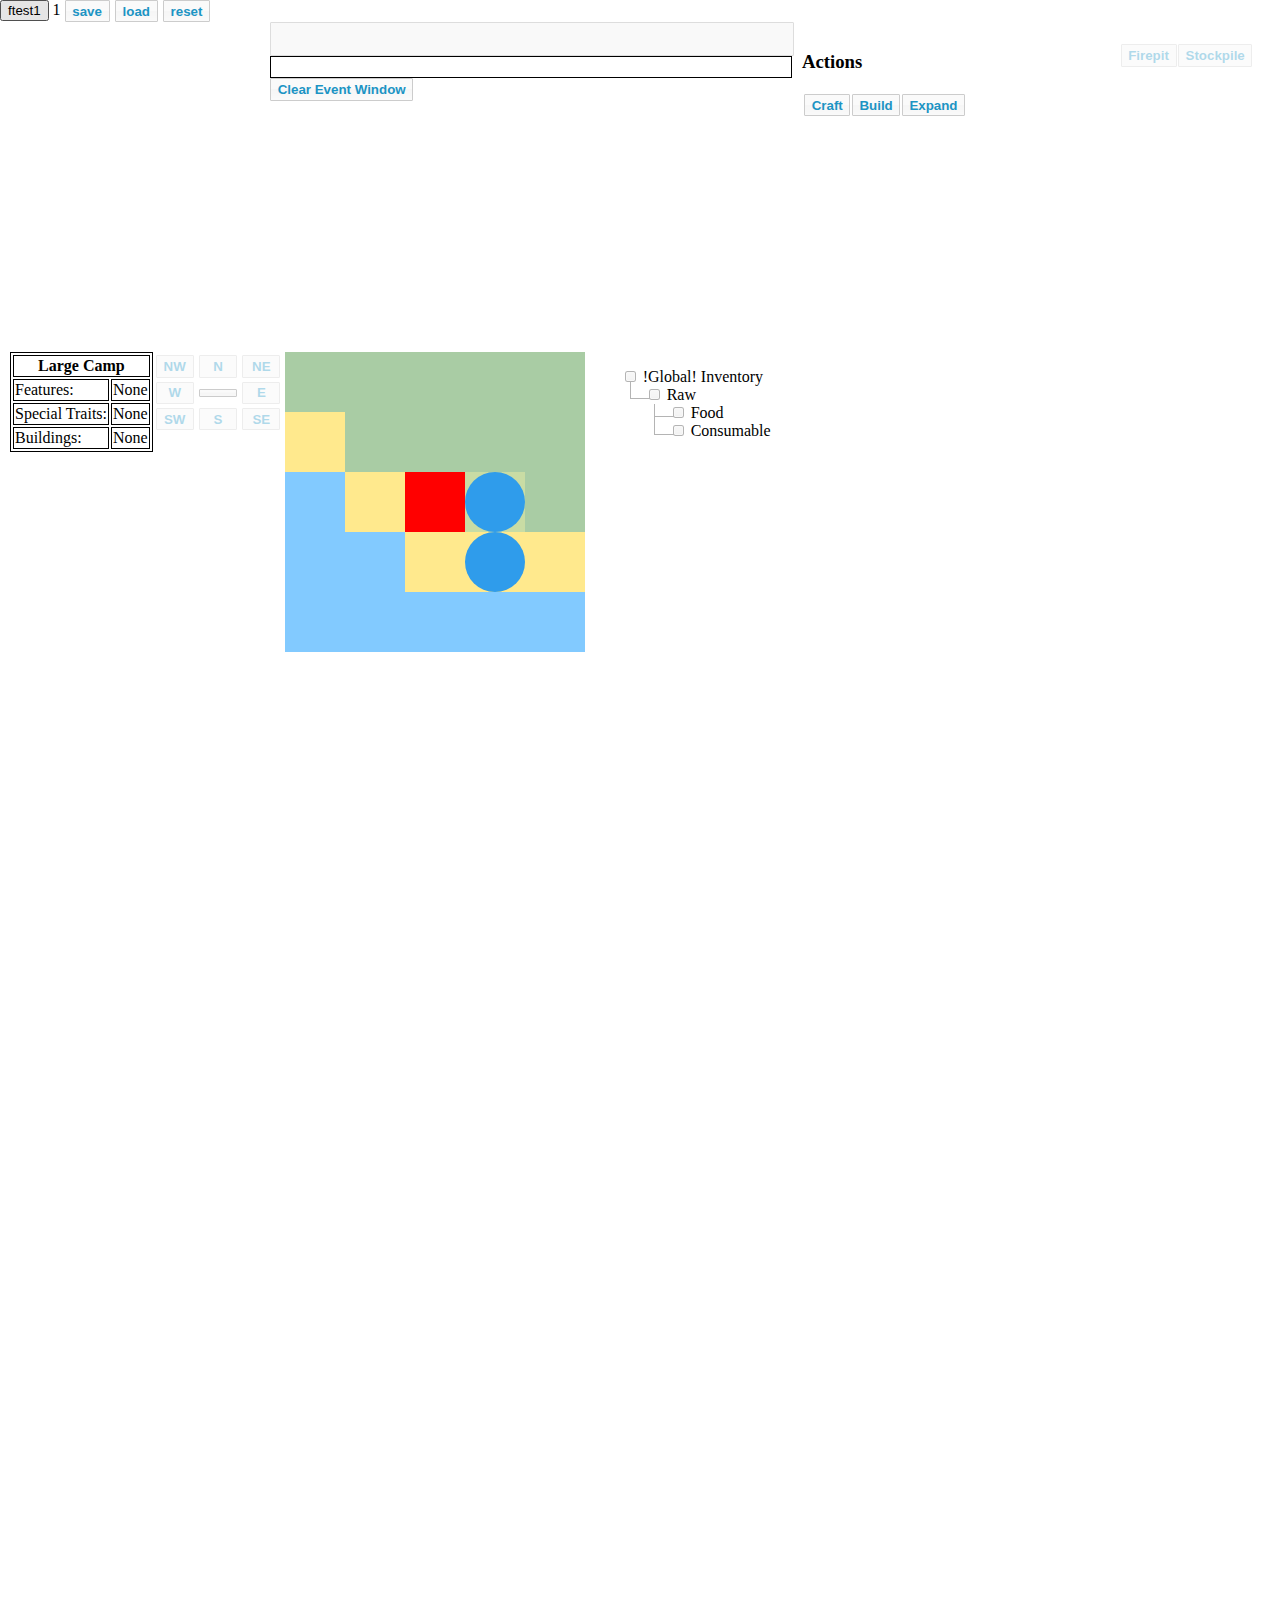
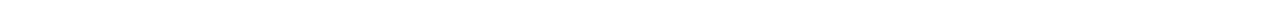
<file: mineclick.html>
<html>
<head>
<title>Mineclick</title>
<link href="lib/jquery-ui-1.11.1/jquery-ui.css" rel="stylesheet" />
<link href="lib/joyride-master/joyride-2.1.css" rel="stylesheet"/>
<link href="lib/select2-3.5.1/select2.css" rel="stylesheet"/>
<link href="lib/island/css/map.css" rel="stylesheet">
<link href="lib/collapsiblelists/CollapsibleLists.css" rel="stylesheet"/>
<link href="css/mineclick.css" rel="stylesheet" />

<!-- ideas

* Minecraft "Empire Building Challenge"
* http://www.citybuildergames.com/index.php/topic,3051.0.html 
* http://www.minecraftforum.net/forums/minecraft-discussion/survival-mode/296505-the-empire-building-challenge-inspired-by-age-of
concepts: 
*	"ages"

* CSS selectors:
* http://www.w3schools.com/cssref/css_selectors.asp

* Civcraft tech tree
http://hydra-media.cursecdn.com/civcraft.gamepedia.com/5/5c/Phase_8_TT.jpg
concepts:
*	tech tree?

* Civilization 2 tech tree
http://old.civfanatics.com/images/civ2/poster/civ2chart.jpg

* How fast should a game go "auto"
* http://www.reddit.com/r/incremental_games/comments/2eau8j/query_how_fast_should_a_game_go_auto/

* Rise of Nations Tech Tree
* http://ron.heavengames.com/gameinfo/tech/techpage.php?action=Age&seltype=3
* http://gamestudies.org/articleimages/101_Tech_Tree_RoN.jpg?m

* Civ clicker 
* Developing incrementals - http://dhmholley.co.uk/incrementals-part-2.html
* http://diveintohtml5.info/storage.html
* http://dhmholley.co.uk/civclicker-postmortem.html
* Civ clicker II dev blog - https://www.passle.net/p/2fkw/civclicker-ii-development-blog

* Alert system: 
* Noty: http://ned.im/noty/#hi
* Qtip2: http://qtip2.com/demos

* Map: http://i.imgur.com/80Xmfrr.png
* World generator: http://donjon.bin.sh/world/
* http://topps.diku.dk/torbenm/maps.msp
* (Google) "fractal map generator" https://www.google.com/webhp?sourceid=chrome-instant&rlz=1C1CHFX_enUS601US601&ion=1&espv=2&es_th=1&ie=UTF-8#q=fractal%20map%20generator
* Polygon map generation: http://www-cs-students.stanford.edu/~amitp/game-programming/polygon-map-generation/
* https://github.com/lebesnec/island.js
* Dungeon generator (free server-side map generator):
*   https://donjon.bin.sh/d20/dungeon/
*   https://donjon.bin.sh/apps/



**DESIGN

* General:
* Game development design - http://gamedevelopment.tutsplus.com/
* Game Design Patterns: http://gameprogrammingpatterns.com/
* Procedural dungeon generation: http://journal.stuffwithstuff.com/2014/12/21/rooms-and-mazes/

* UI:
* Design School for Developers - http://webdesign.tutsplus.com/series/design-school-for-developers--webdesign-13793
** Step 1 Planning a Design Project - http://webdesign.tutsplus.com/articles/planning-a-design-project--webdesign-13277
** Introducing Wireframes to your Design Process: http://webdesign.tutsplus.com/articles/introducing-wireframes-to-your-design-process--webdesign-13284
* (paid) Flat UI design and development: http://webdesign.tutsplus.com/courses/flat-ui-design-and-development
* (paid) Best practices for UI development and Design: http://webdesign.tutsplus.com/courses/flat-ui-design-and-development/lessons/best-practices-for-ui-development-design
* (paid) JS libraries for web design: http://webdesign.tutsplus.com/courses/essential-js-libraries-for-web-design
* (paid) User Interface Design for the Web: http://webdesign.tutsplus.com/courses/user-interface-design-for-the-web
* Examples:
* Tympanous (tons of images) : http://tympanus.net/codrops/category/playground/
* Modal Windows: http://tympanus.net/codrops/2013/06/25/nifty-modal-window-effects/ , Demo: http://tympanus.net/Development/ModalWindowEffects/

* UI Ideas:
* Clicking FF7 http://clickingff7.com/#/map
* Collapsable tree menu: http://www.thecssninja.com/css/css-tree-menu
* Collapsable list: http://code.stephenmorley.org/javascript/collapsible-lists/
* 8 best jquery trees: http://webrevisions.com/jquery-plugins/8-best-jquery-tree-view-plugin/#.VW0gElVViko

* Dark Room - Web -> IOS
* http://www.gamasutra.com/view/news/212230/A_Dark_Rooms_unique_journey_from_the_web_to_iOS.php

* Design of Inventory system & Inventory items
* http://gamedevelopment.tutsplus.com/articles/designing-an-rpg-inventory-system-that-fits-preliminary-steps--gamedev-14725

**STORY
* RPG solo
* http://www.rpgsolo.com/play.php
* Writing Excuses 10.17 http://www.writingexcuses.com/2015/04/26/writing-excuses-10-17-qa-on-beginnings/, podcast all, but @7:50-8:34 - How to stage action at the beginning of a story

** Media (free, creative commons)
* Creative commons photos: http://commons.wikimedia.org/wiki/Main_Page
* landscapes: http://commons.wikimedia.org/wiki/Category:Landscapes
* quality landscapes: http://commons.wikimedia.org/wiki/Category:Quality_images_of_landscapes
* Free game art: http://opengameart.org/
* Game icons: http://game-icons.net/

Graphs:
* http://stackoverflow.com/questions/16058073/how-do-i-draw-a-graph-or-tree-structure-in-javascript
* http://theory.stanford.edu/~amitp/GameProgramming/MapRepresentations.html
<<<<<<< HEAD
* MUD javascript map: http://www.mudconnect.com/SMF/index.php?topic=74492.msg163422#msg163422 , https://github.com/arendjr/PlainText

INSPIRATION:
Dynamic worlds, dynamic creatures, dynamic quests:
* http://web.archive.org/web/20080211222642/http://www.cs.umd.edu/~jra/craft3.pdf -
   - Concepts: 
=======
* This one may work!  http://js.cytoscape.org/#top
>>>>>>> origin/master
-->

<!-- 
Thanks to:
Select2 from http://ivaynberg.github.io/select2/
Derrick for JS polymorphism help: http://collabedit.com/qbtb4
-->

<!-- 3rd party libraries -->
<script type="text/javascript" src="lib/jquery-1.11.1.min.js"></script>
<script type="text/javascript" src="lib/jquery-ui-1.11.1/jquery-ui.js"></script>
<script type="text/javascript" src="lib/joyride-master/jquery.joyride-2.1.js"></script>
<script type="text/javascript" src="lib/select2-3.5.1/select2.js"></script>
<script type="text/javascript" src="lib/modernizr.custom.21726.js"></script>
<script type="text/javascript" src="lib/island/rhill-voronoi-core.min.js"></script>
<script type="text/javascript" src="lib/island/paper.js"></script>
<script type="text/javascript" src="lib/island/Simplex.js"></script>
<script type="text/javascript" src="lib/island/perlin.js"></script>
<script type="text/javascript" src="lib/island/Island.js"></script>
<script type="text/javascript" src="lib/collapsiblelists/CollapsibleLists.js"></script>
<script type="text/javascript" src="lib/cytoscape.js-2.4.2/build/cytoscape.min.js"></script>
<script type="text/javascript" src="lib/lz-string-master/libs/lz-string.min.js"></script>

<!-- core -->
<script type="text/javascript" src="js/constants.js"></script>
<script type="text/javascript" src="js/debug.js"></script>

<!-- utility functions -->
<script type="text/javascript" src="js/util/staticFunctions.js"></script>

<!-- model -->
<script type="text/javascript" src="js/models/states.js"></script>
<script type="text/javascript" src="js/models/model.js"></script>
<script type="text/javascript" src="js/models/dataStructures.js"></script>

<!-- controllers -->
<script type="text/javascript" src="js/controllers/core.js"></script>
<script type="text/javascript" src="js/controllers/location.js"></script>
<script type="text/javascript" src="js/controllers/exploration.js"></script>
<script type="text/javascript" src="js/controllers/inventory.js"></script>
<script type="text/javascript" src="js/controllers/terrainAction.js"></script>
<script type="text/javascript" src="js/controllers/buildcraft.js"></script>
<script type="text/javascript" src="js/controllers/craft.js"></script>
<script type="text/javascript" src="js/controllers/build.js"></script>
<script type="text/javascript" src="js/controllers/travel.js"></script>
<script type="text/javascript" src="js/controllers/island.js"></script>
<script type="text/javascript" src="js/controllers/internallocation.js"></script>
<script type="text/javascript" src="js/controllers/category.js"></script>

<!-- views -->
<script type="text/javascript" src="js/views/core.js"></script>
<script type="text/javascript" src="js/views/events.js"></script>
<script type="text/javascript" src="js/views/island.js"></script>
<script type="text/javascript" src="js/views/location.js"></script>
<script type="text/javascript" src="js/views/inventory.js"></script>
<script type="text/javascript" src="js/views/joyride.js"></script>
<script type="text/javascript" src="js/views/progressbar.js"></script>
<script type="text/javascript" src="js/views/travel.js"></script>
<script type="text/javascript" src="js/views/forage.js"></script>
<script type="text/javascript" src="js/views/buildcraft.js"></script>
<script type="text/javascript" src="js/views/craft.js"></script>
<script type="text/javascript" src="js/views/build.js"></script>
<script type="text/javascript" src="js/views/internallocation.js"></script>
<script type="text/javascript" src="js/views/category.js"></script>

<!-- core game -->
<script type="text/javascript" src="js/coregame/assets.js"></script>
<script type="text/javascript" src="js/coregame/saveloadreset.js"></script>
<script type="text/javascript" src="js/coregame/map.js"></script>
<script type="text/javascript" src="js/main.js"></script>
<script type="text/javascript" src="js/story.js"></script>

<!-- document ready: initialize DOM, load, etc -->
<script>
	$(document).ready(function() { 
		
		//////////////////////////////////////////////////////////////////////////////
		// SETUP AND GO!
		//////////////////////////////////////////////////////////////////////////////
		initializePlayerInventory();
		masterState = new MasterState();
        defineRuntimeConstants();
        
		if (hasSavedGameState()) {
			loadState();
		}
        else {
            //start a new game!
            setupNewGame();
        }

		redrawBoard();
			
		if (!global.storyStarted) {
			global.storyStarted = true;
			progressStory(0);  //start game
		}
        
        if (DEBUG) {
            console.log('size of masterState: ' + JSON.stringify(masterState).length);
            for (var key in masterState) {
                if (typeof masterState[key] !== "function") {
                    console.log('size of masterState["' + key + '"]: ' + JSON.stringify(masterState[key]).length);
                }
            }
            //biggest is masterState["player"]:
            for (var key in masterState["player"]) {
                console.log('size of masterState["player"]["' + key + '"]: ' + JSON.stringify(masterState["player"][key]).length);
            }
        }
        
        
        // AT THIS POINT, EVERYTHING IN THE DOM SHOULD HAVE BEEN INITIALIZED
        // NOW main.js STARTS THE INCREMENTAL LOOP
	});
</script>

</head>
<body>
<input type="button" onClick="ftest1();" value="ftest1" />
<span id="cntr">&nbsp;</span>
<button onclick="saveState();" id="saveButton">save</button>
<button onclick="loadState();" id="loadButton">load</button>
<button onclick="resetState();" id="loadButton">reset</button>
<div class="page">
	<div class="content">
		<div class="content-left contentholder">
		<div id="resourceSection">
		    <table id="resourceTable" style="font-size:10pt" class="contentholder"></table>
		</div>
		</div>
		<div id="centerPane" class="main-center">
			<div id="progressbar"><div class="progress-label">&nbsp;</div></div>
			<div id="eventDiv" class="contentholder content-center"></div>
			<button class="clearEvent" onclick="clearEventWindow();">Clear Event Window</input>
		</div>
		<div id="actionDiv" class="content-right contentholder">
			<h3>Actions</h3>
			<table id="action_container"></table>
        </div>
		<div id="craftDiv" class="contentholder content-craft">
            <table id="craftTable" style="font-size:10pt" class="contentholder"></table>
        </div>
        <div id="buildDiv" class="contentholder content-build">
            <table id="buildTable" style="font-size:10pt" class="contentholder">
                <tr><th>blah</th></tr>
                <tr><td>CRAFT</td></tr>
            </table>
        </div>
		<br class="clearer"/>
	</div>
	<div class="footer contentholder">
		<div id="currentTerrain" class="footer-left">
		</div>
		<div id="terrainSection" class="footer-center">
            <div id="travelSection" >&nbsp;</div>
		</div>
		<div id="selectedTerrain" class="footer-right">
		</div>
		<div id="miniMapContainer" class="footer-right">
            <canvas id="minimap" height="300" width="300"></canvas>
		</div>
        <div id="categoryListContainer" class="footer-right">
        </div>
	</div>
</div>
<div id="mapContainer">
        <canvas id="land" height="500" width="500"></canvas>
</div>
<div id="internalMapContainer">
        
</div>
        <canvas id="perlin" hidden="true"></canvas>
<div id="joyrideTips" style="display:none">
<!-- jquery joyride container http://zurb.com/playground/jquery-joyride-feature-tour-plugin -->
</div>

</body>
</html>
</file>
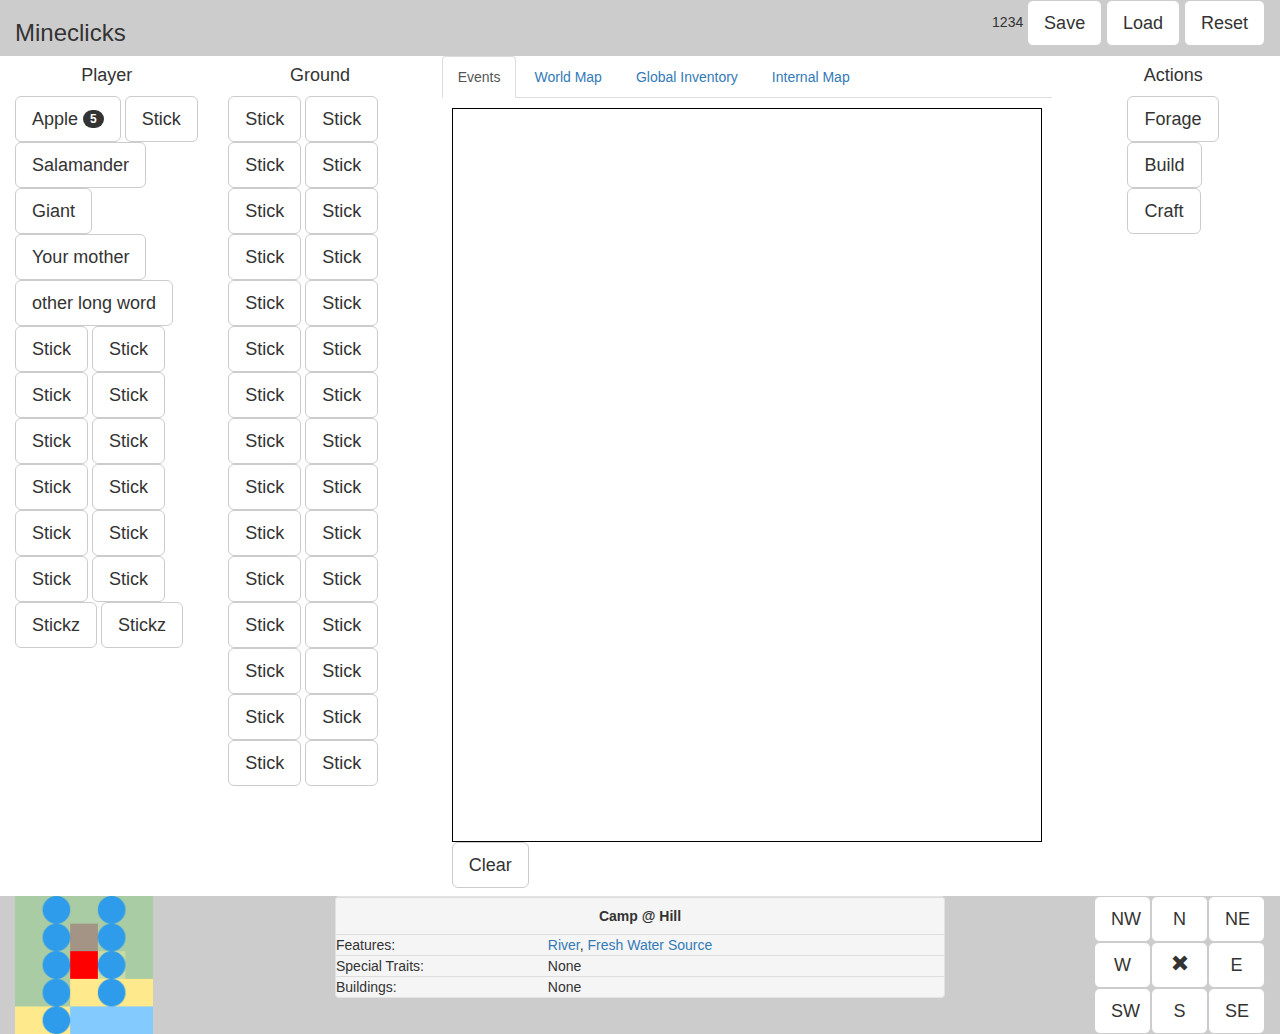
<file: scratch-bootstrap.html>
<!DOCTYPE html>
<html lang="en">
  <head>
    <meta charset="utf-8">
    <meta http-equiv="X-UA-Compatible" content="IE=edge">
    <meta name="viewport" content="width=device-width, initial-scale=1">
    <!-- The above 3 meta tags *must* come first in the head; any other head content must come *after* these tags -->
    <title>Mineclicks</title>

    <!-- Bootstrap -->
    <link href="lib/bootstrap-3.3.5-dist/css/bootstrap.min.css" rel="stylesheet">
    <link href="css/bs.css" rel="stylesheet">

    <!-- jQuery (necessary for Bootstrap's JavaScript plugins) -->
    <script src="lib/jquery-1.11.3.min.js"></script>
    <!-- Include all compiled plugins (below), or include individual files as needed -->
    <script src="lib/bootstrap-3.3.5-dist/js/bootstrap.min.js"></script>
    
    
    <script type="text/javascript" src="lib/collapsiblelists/CollapsibleLists.js"></script>
    
    <link href="lib/collapsiblelists/CollapsibleLists.css" rel="stylesheet"/>
    
    <script src="js/scratch-bootstrap.js"></script>
  </head>
  <body class="noscroll">
      <header>
        <div class="row full">
          <div class="col-xs-3">
            <h3>Mineclicks</h3>
          </div>
          <div class="col-xs-6">
            &nbsp;
          </div>
          <div class="col-xs-3">
            <div class="pull-right">
              <span>1234</span>
              <button class="btn btn-default">Save</button>
              <button class="btn btn-default">Load</button>
              <button class="btn btn-default">Reset</button>
            </div>
          </div>
        </div>
      </header>
    
    <div id="maincol" class="main container-fluid full">
      <div id="mainrow" class="row">
        <div id="playercol" class="col-xs-2 full-height">
          <div>
            <h4 class="center">Player</h4>
            <button class="btn btn-default">Apple <span class="badge">5</span></button>
            <button class="btn btn-default">Stick</button>
            <button class="btn btn-default">Salamander</button>
            <button class="btn btn-default">Giant</button>
            <button class="btn btn-default">Your mother</button>
            <button class="btn btn-default">other long word</button>
            <button class="btn btn-default">Stick</button>
            <button class="btn btn-default">Stick</button>
            <button class="btn btn-default">Stick</button>
            <button class="btn btn-default">Stick</button>
            <button class="btn btn-default">Stick</button>
            <button class="btn btn-default">Stick</button>
            <button class="btn btn-default">Stick</button>
            <button class="btn btn-default">Stick</button>
            <button class="btn btn-default">Stick</button>
            <button class="btn btn-default">Stick</button>
            <button class="btn btn-default">Stick</button>
            <button class="btn btn-default">Stick</button>
            <button class="btn btn-default">Stickz</button>
            <button class="btn btn-default">Stickz</button>
          </div>
        </div>
        <div class="col-xs-2 full-height">
          <h4 class="center">Ground</h4>
          <button class="btn btn-default">Stick</button>
          <button class="btn btn-default">Stick</button>
          <button class="btn btn-default">Stick</button>
          <button class="btn btn-default">Stick</button>
          <button class="btn btn-default">Stick</button>
          <button class="btn btn-default">Stick</button>
          <button class="btn btn-default">Stick</button>
          <button class="btn btn-default">Stick</button>
          <button class="btn btn-default">Stick</button>
          <button class="btn btn-default">Stick</button>
          <button class="btn btn-default">Stick</button>
          <button class="btn btn-default">Stick</button>
          <button class="btn btn-default">Stick</button>
          <button class="btn btn-default">Stick</button>
          <button class="btn btn-default">Stick</button>
          <button class="btn btn-default">Stick</button>
          <button class="btn btn-default">Stick</button>
          <button class="btn btn-default">Stick</button>
          <button class="btn btn-default">Stick</button>
          <button class="btn btn-default">Stick</button>
          <button class="btn btn-default">Stick</button>
          <button class="btn btn-default">Stick</button>
          <button class="btn btn-default">Stick</button>
          <button class="btn btn-default">Stick</button>
          <button class="btn btn-default">Stick</button>
          <button class="btn btn-default">Stick</button>
          <button class="btn btn-default">Stick</button>
          <button class="btn btn-default">Stick</button>
          <button class="btn btn-default">Stick</button>
          <button class="btn btn-default">Stick</button>
        </div>
        <div id="centercol" class="col-xs-6">
          <ul id="maincol-tabs" class="nav nav-tabs">
            <li class="active"><a href="#eventDivHolder" data-toggle="tab">Events</a></li>
            <li><a href="#otherContent" data-toggle="tab">World Map</a></li>
            <li><a href="#categoryListContainer" data-toggle="tab">Global Inventory</a></li>
            <li><a href="#internalMap" data-toggle="tab">Internal Map</a></li>
          </ul>
          <div class="tab-content  contentholder ">
            <div id="eventDivHolder" class="  tab-pane fade in active">
              <div id="eventDiv" class="content-center"></div>
              <button class="btn btn-default" id="clearButton">Clear</button>
             </div>
            <div id="otherContent" class="tab-pane fade">
                <img id="mapImage" class="img-responsive" src="images/map.png" alt="canvas" />
            </div>
            <div id="categoryListContainer" class="tab-pane fade">
              <ul id="categoryListRoot" class="treeView">
                <li><span onclick="CollapsibleLists.applyTo(document.getElementById('categoryList'))">!Global! Inventory</span>
                  <ul id="categoryList">
                    <li class="lastChild">Raw
                      <ul>
                        <li>Food</li>
                      </ul>
                      <ul>
                        <li class="lastChild">Consumable</li>
                      </ul>
                    </li>
                  </ul>
                </li>
              </ul>
            </div>
            <div id="internalMap" class="tab-pane fade">
                <img id="internalMapImage" class="img-responsive" src="images/internal_map.png" alt="canvas" />
            </div>
          </div>
        </div>
        <div class="col-xs-2">
          <div class="centered">
            <h4 class="center">Actions</h4>
            <button class="btn btn-default">Forage</button>
            <button class="btn btn-default">Build</button>
            <button class="btn btn-default" data-toggle="modal" data-target="#craftingModal">Craft</button>
          </div>
        </div>
      </div>
    </div>
    
    <footer class="site-footer full">
      <div class="row full">
        <div class="col-xs-3">
          <img id="minimapImage" class="img-responsive" src="images/minimap.png" alt="canvas2" style="max-height: 150px" />
        </div>
        <div class="col-xs-6">
          <div id="currentTerrain" class="well nopadding">
            <table class="terrainTable table nopadding">
              <tbody>
                <tr>
                  <th colspan="2" id="selectedTerrainTable">Camp @ Hill</th>
                </tr>
                <tr>
                  <td>Features:</td>
                  <td><a title="Rivers allow easier travel and increased fertility." data-toggle="tooltip" data-placement="left" >River</a>, <a title="Source of water." data-toggle="tooltip" data-placement="right" >Fresh Water Source</a></td>
                </tr>
                <tr>
                  <td>Special Traits:</td>
                  <td>None</td>
                </tr>
                <tr>
                  <td>Buildings:</td>
                  <td>None</td>
                </tr>
              </tbody>
            </table>
          </div>
        </div>
        <div class="col-xs-3">
          <table class="pull-right">
            <tr>
              <td><button id="nwbutton" type="button" class="btn btn-default direction-button">NW</button></td>
              <td><button type="button" class="btn btn-default direction-button">N</button></td>
              <td><button type="button" class="btn btn-default direction-button">NE</button></td>
            </tr>
            <tr>
              <td><button type="button" class="btn btn-default direction-button">W</button></td>
              <td><button type="button" class="btn btn-default direction-button"><span class="glyphicon glyphicon-remove"></span></button></td>
              <td><button type="button" class="btn btn-default direction-button">E</button></td>
            </tr>
            <tr>
              <td><button type="button" class="btn btn-default direction-button">SW</button></td>
              <td><button type="button" class="btn btn-default direction-button">S</button></td>
              <td><button type="button" class="btn btn-default direction-button">SE</button></td>
            </tr>
          </table>
        </div>
      </div>
    </footer>
    
    <div id="craftingModal" class="modal fade" role="dialog">
      <div class="modal-dialog">
    
        <!-- Modal content-->
        <div class="modal-content">
          <div class="modal-header">
            <button type="button" class="close" data-dismiss="modal">&times;</button>
            <h4 class="modal-title">Craftable items</h4>
          </div>
          <div class="modal-body">
            <p>
              <a title="Crafting ingredients: 6 sticks" data-toggle="tooltip" data-placement="bottom" ><button class="btn btn-default">Bundle of Firewood</button></a>
              <a title="Crafting ingredients: 4 apples" data-toggle="tooltip" data-placement="bottom" ><button class="btn btn-default">TestHeavyObject</button></a>
            </p>
          </div>
          <div class="modal-footer">
            <button type="button" class="btn btn-default" data-dismiss="modal">Close</button>
          </div>
        </div>
    
      </div>
    </div>
  </body>
</html>
</file>
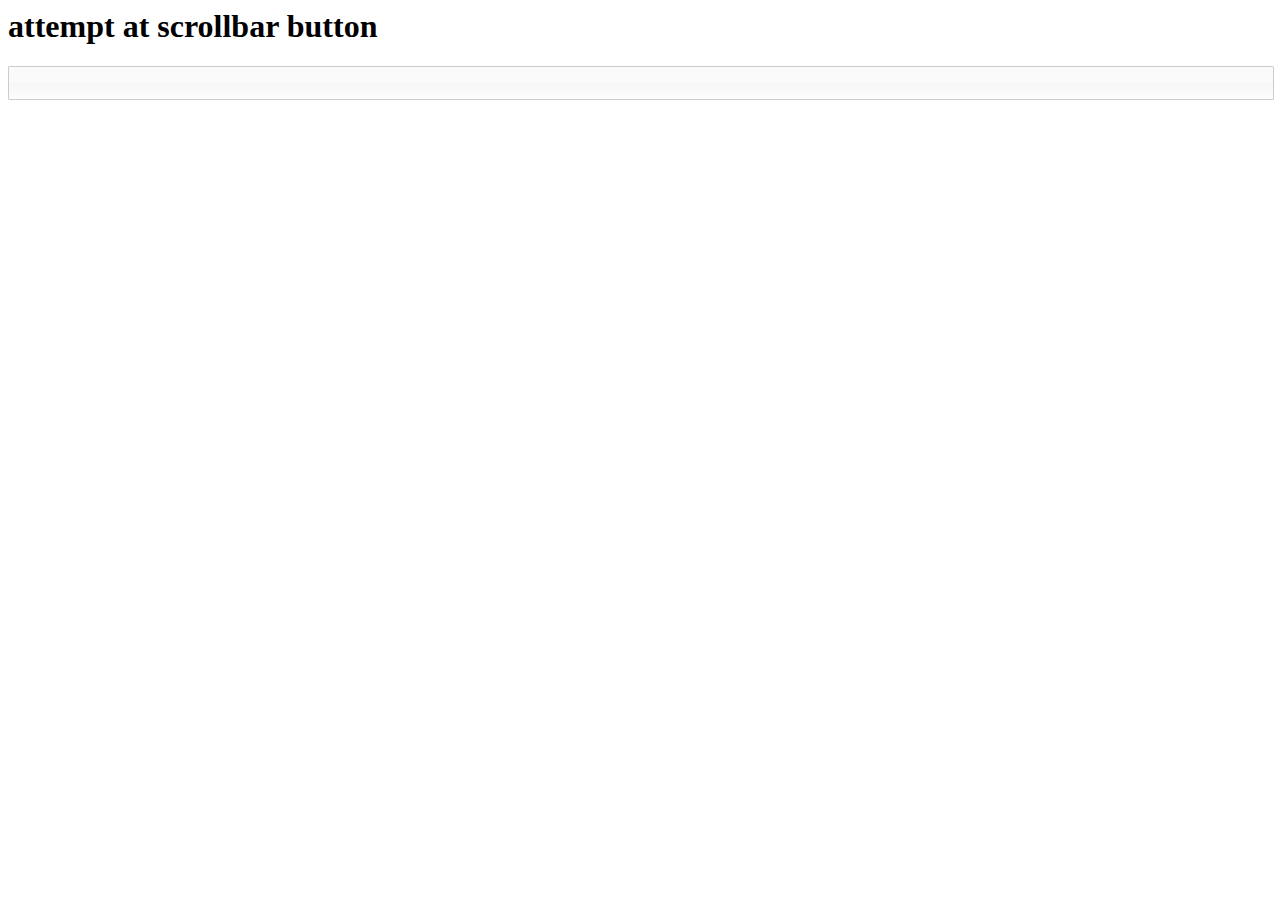
<file: scratch.html>
<html>
<head>

<link href="lib/jquery-ui-1.11.1/jquery-ui.css" rel="stylesheet" />
<link href="css/mineclick.css" rel="stylesheet" />
<link href="lib/joyride-master/joyride-2.1.css" rel="stylesheet"/>
<link href="lib/select2-3.5.1/select2.css" rel="stylesheet"/>
<script type="text/javascript" src="lib/jquery-1.11.1.min.js"></script>
<script type="text/javascript" src="lib/jquery-ui-1.11.1/jquery-ui.js"></script>
<script type="text/javascript" src="lib/joyride-master/jquery.joyride-2.1.js"></script>
<script type="text/javascript" src="lib/select2-3.5.1/select2.js"></script>
</head>
<body>
<h1> attempt at scrollbar button </h1>
<div id="progressbar"><div class="progress-label">&nbsp;</div></div>
<script type="text/javascript">
function progress() {
	$(function() {
	  	var val = $( "#progressbar" ).progressbar( "value" ) || 0;
	  	$( "#progressbar" ).progressbar( "value", val + 1 );
	});
}

$(document).ready(function() { 
	var progressbar = $( "#progressbar" );
	var progressLabel = $( ".progress-label" );

	progressbar
      .button()
      .click(function( event ) {
        progress();
    });
	 
    progressbar.progressbar({
      value: 0,
      max: 10,
      change: function() {
        progressLabel.text( "progress: " + progressbar.progressbar( "value" ) + "/" + progressbar.progressbar( "option", "max" )  );
      },
      complete: function() {
        progressLabel.text( "complete!" );
      }
    });


});
//test
</script>
</body>
</html>
</file>
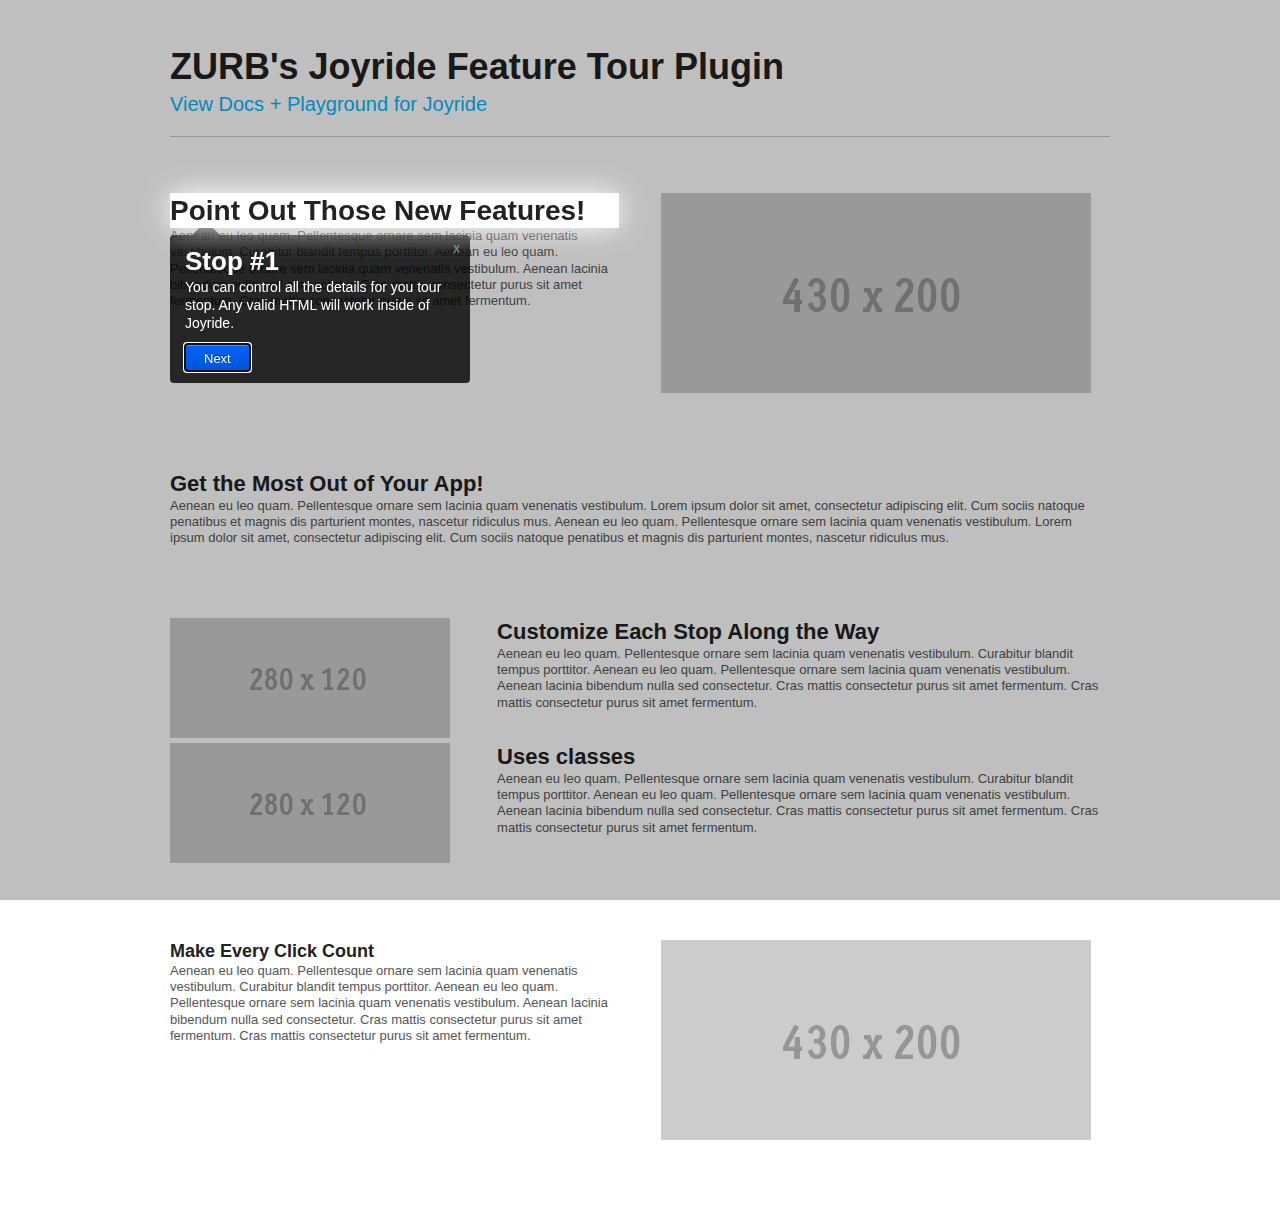
<file: js/joyride-master/demo/demo.html>
<!DOCTYPE html>

 <!--
 * Markup for jQuery Joyride Plugin 2.1
 * www.ZURB.com/playground
 * Copyright 2013, ZURB
 * Free to use under the MIT license.
 * http://www.opensource.org/licenses/mit-license.php
 -->

  <head>
    <meta charset="utf-8" />
    <title>Joyride Demo</title>
    <meta name="viewport" content="width=device-width, initial-scale=1.0" />

    <!-- Attach our CSS -->
    <link rel="stylesheet" href="../joyride-2.1.css">
    <link rel="stylesheet" href="demo-style.css">
    <link rel="stylesheet" href="mobile.css">

  </head>
  <body>

  <div class="container">
    <div class="row">
      <div class="twelve columns">
        <h1>ZURB's Joyride Feature Tour Plugin</h1>
        <a href="http://www.zurb.com/playground/jquery_joyride_feature_tour_plugin" id="start">View Docs + Playground for Joyride</a>

        <hr>
      </div>
    </div>

    <br><br>

    <div class="row">
      <div class="six columns">
        <h2 id="numero1" class="so-awesome">Point Out Those New Features!</h2>
        <p>Aenean eu leo quam. Pellentesque ornare sem lacinia quam venenatis vestibulum. Curabitur blandit tempus porttitor. Aenean eu leo quam. Pellentesque ornare sem lacinia quam venenatis vestibulum. Aenean lacinia bibendum nulla sed consectetur. Cras mattis consectetur purus sit amet fermentum. Cras mattis consectetur purus sit amet fermentum.</p>
      </div>
      <div class="six columns">
        <img id="numero5" src="430x200.gif">
      </div>
    </div>

    <br><br><br><br>

    <div class="row">
      <div class="twelve columns">
        <h3 id="numero3">Get the Most Out of Your App!</h3>
        <p>Aenean eu leo quam. Pellentesque ornare sem lacinia quam venenatis vestibulum. Lorem ipsum dolor sit amet, consectetur adipiscing elit. Cum sociis natoque penatibus et magnis dis parturient montes, nascetur ridiculus mus. Aenean eu leo quam. Pellentesque ornare sem lacinia quam venenatis vestibulum. Lorem ipsum dolor sit amet, consectetur adipiscing elit. Cum sociis natoque penatibus et magnis dis parturient montes, nascetur ridiculus mus.</p>
      </div>
    </div>

   <br><br><br><br>

   <div class="row">
     <div class="four columns">
        <img src="280x120.gif">
      </div>
      <div class="eight columns">
        <h3 id="numero2">Customize Each Stop Along the Way</h3>
        <p>Aenean eu leo quam. Pellentesque ornare sem lacinia quam venenatis vestibulum. Curabitur blandit tempus porttitor. Aenean eu leo quam. Pellentesque ornare sem lacinia quam venenatis vestibulum. Aenean lacinia bibendum nulla sed consectetur. Cras mattis consectetur purus sit amet fermentum. Cras mattis consectetur purus sit amet fermentum.</p>
      </div>
    </div>

    <div class="row" id="hidden">
     <div class="four columns">
        <img src="280x120.gif">
      </div>
      <div class="eight columns">
        <h3 class="someclass">Uses classes - This one is hidden above 768px</h3>
        <p>Aenean eu leo quam. Pellentesque ornare sem lacinia quam venenatis vestibulum. Curabitur blandit tempus porttitor. Aenean eu leo quam. Pellentesque ornare sem lacinia quam venenatis vestibulum. Aenean lacinia bibendum nulla sed consectetur. Cras mattis consectetur purus sit amet fermentum. Cras mattis consectetur purus sit amet fermentum.</p>
      </div>
    </div>

    <div class="row">
     <div class="four columns">
        <img src="280x120.gif">
      </div>
      <div class="eight columns">
        <h3 class="someclass">Uses classes</h3>
        <p>Aenean eu leo quam. Pellentesque ornare sem lacinia quam venenatis vestibulum. Curabitur blandit tempus porttitor. Aenean eu leo quam. Pellentesque ornare sem lacinia quam venenatis vestibulum. Aenean lacinia bibendum nulla sed consectetur. Cras mattis consectetur purus sit amet fermentum. Cras mattis consectetur purus sit amet fermentum.</p>
      </div>
    </div>

    <br><br><br><br>

    <div class="row">
      <div class="six columns">
        <h4>Make Every Click Count</h4>
        <p>Aenean eu leo quam. Pellentesque ornare sem lacinia quam venenatis vestibulum. Curabitur blandit tempus porttitor. Aenean eu leo quam. Pellentesque ornare sem lacinia quam venenatis vestibulum. Aenean lacinia bibendum nulla sed consectetur. Cras mattis consectetur purus sit amet fermentum. Cras mattis consectetur purus sit amet fermentum.</p>
      </div>
      <div class="six columns">
        <img src="430x200.gif">
      </div>
    </div>

    <br><br><br><br>

  </div>
      <!-- Tip Content -->
    <ol id="joyRideTipContent">
      <li data-class="so-awesome" data-text="Next" class="custom">
        <h2>Stop #1</h2>
        <p>You can control all the details for you tour stop. Any valid HTML will work inside of Joyride.</p>
      </li>
      <li data-id="numero2" data-button="Next" data-options="tipLocation:top;tipAnimation:fade">
        <h2>Stop #2</h2>
        <p>Get the details right by styling Joyride with a custom stylesheet!</p>
      </li>
      <li data-id="numero3" data-button="Next" data-options="tipLocation:right">
        <h2>Stop #3</h2>
        <p>It works right aligned.</p>
      </li>
      <li data-button="Next">
        <h2>Stop #4</h2>
        <p>It works as a modal too!</p>
      </li>
      <li data-class="someclass" data-button="Next" data-options="tipLocation:right">
        <h2>Stop #4.5</h2>
        <p>It works with classes, and only on the first visible element with that class.</p>
      </li>
      <li data-id="numero5" data-button="Close">
        <h2>Stop #5</h2>
        <p>Now what are you waiting for? Add this to your projects and get the most out of your apps!</p>
      </li>
    </ol>

    <!-- Run the plugin -->
    <script type="text/javascript" src="../jquery-1.10.1.js"></script>
    <script type="text/javascript" src="../jquery.cookie.js"></script>
    <script type="text/javascript" src="../modernizr.mq.js"></script>
    <script type="text/javascript" src="../jquery.joyride-2.1.js"></script>
    <script>
      $(window).load(function() {
        $('#joyRideTipContent').joyride({
          autoStart : true,
          postStepCallback : function (index, tip) {
          if (index == 2) {
            $(this).joyride('set_li', false, 1);
          }
        },
        modal:true,
        expose: true
        });
      });
    </script>

  </body>
</html>
</file>
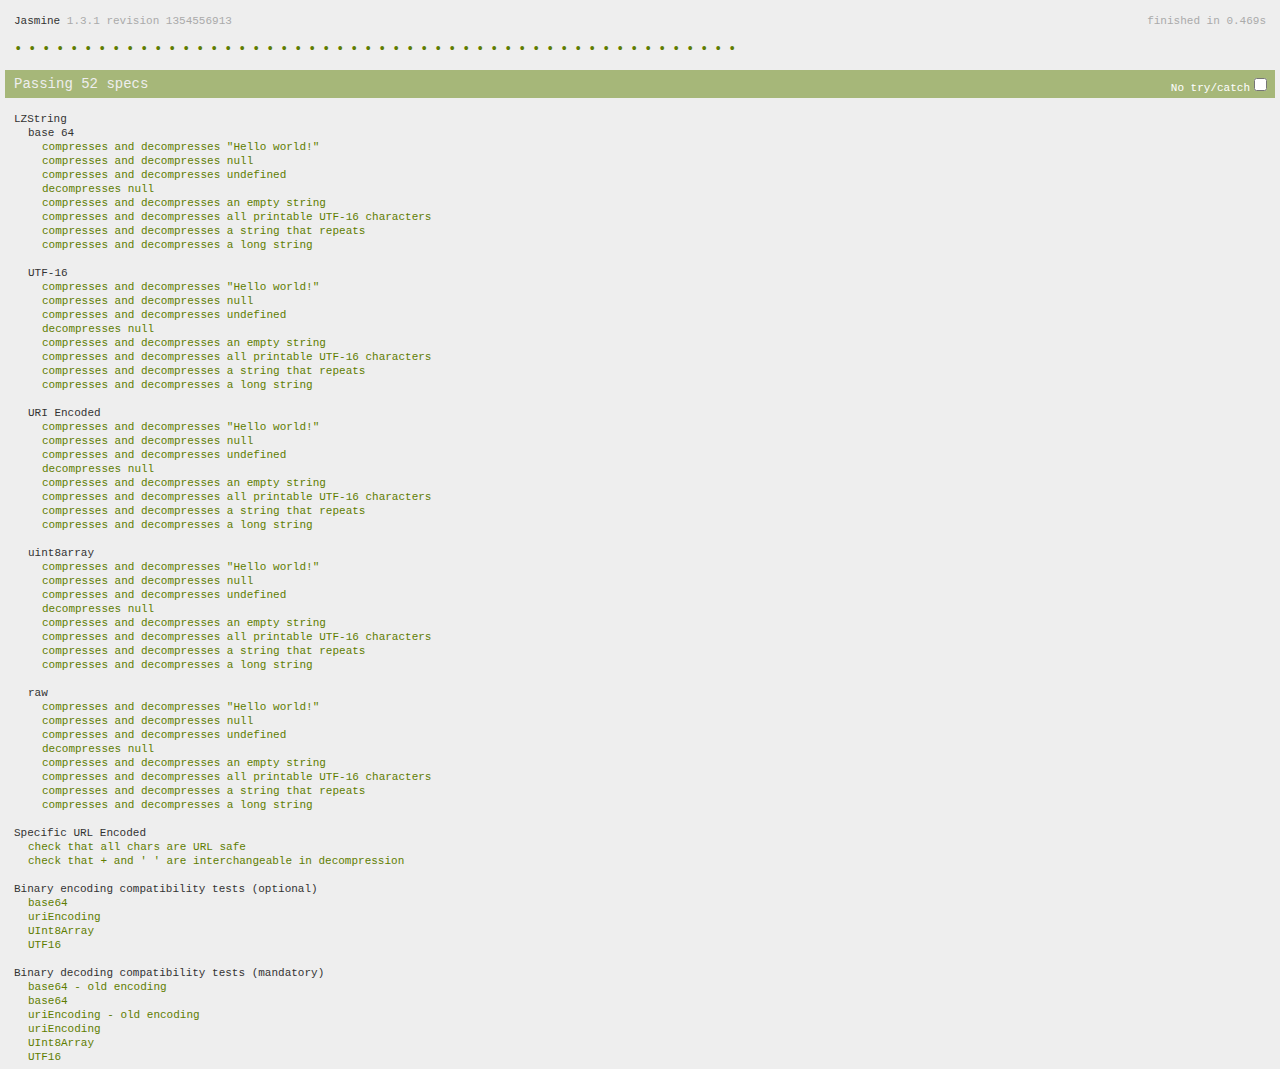
<file: lib/lz-string-master/tests/SpecRunner.html>
<!DOCTYPE HTML PUBLIC "-//W3C//DTD HTML 4.01 Transitional//EN"
  "http://www.w3.org/TR/html4/loose.dtd">
<html>
<head>
  <title>LZString tests</title>

  <link rel="shortcut icon" type="image/png" href="lib/jasmine-1.3.1/jasmine_favicon.png">
  <link rel="stylesheet" type="text/css" href="lib/jasmine-1.3.1/jasmine.css">
  <script type="text/javascript" src="lib/jasmine-1.3.1/jasmine.js"></script>
  <script type="text/javascript" src="lib/jasmine-1.3.1/jasmine-html.js"></script>

  <!-- include source files here... -->
  <script type="text/javascript" src="../libs/lz-string.js"></script>

  <!-- include spec files here... -->
  <script type="text/javascript" src="lz-string-spec.js"></script>

  <script type="text/javascript">
    (function() {
      var jasmineEnv = jasmine.getEnv();
      jasmineEnv.updateInterval = 1000;

      var htmlReporter = new jasmine.HtmlReporter();

      jasmineEnv.addReporter(htmlReporter);

      jasmineEnv.specFilter = function(spec) {
        return htmlReporter.specFilter(spec);
      };

      var currentWindowOnload = window.onload;

      window.onload = function() {
        if (currentWindowOnload) {
          currentWindowOnload();
        }
        execJasmine();
      };

      function execJasmine() {
        jasmineEnv.execute();
      }

    })();
  </script>

</head>

<body>
</body>
</html>
</file>
<file: lib/joyride-master/joyride-2.1.css>
/* Artfully masterminded by ZURB */
body {
  position: relative;
}

#joyRideTipContent { display: none; }

.joyRideTipContent { display: none; }

/* Default styles for the container */
.joyride-tip-guide {
  position: absolute;
  background: #000;
  background: rgba(0,0,0,0.8);
  display: none;
  color: #fff;
  width: 300px;
  z-index: 101;
  top: 0; /* keeps the page from scrolling when calculating position */
  left: 0;
  font-family: "HelveticaNeue", "Helvetica Neue", "Helvetica", Helvetica, Arial, Lucida, sans-serif;
  font-weight: normal;
     -moz-border-radius: 4px;
  -webkit-border-radius: 4px;
          border-radius: 4px;
}

.joyride-content-wrapper {
  padding: 2px 2px 3px 3px;
}

/* Mobile */
@media only screen and (max-width: 767px) {
  .joyride-tip-guide {
    width: 95% !important;
    -moz-border-radius: 0;
    -webkit-border-radius: 0;
    border-radius: 0;
    left: 2.5% !important;
  }
  .joyride-tip-guide-wrapper {
    width: 100%;
  }
}


/* Add a little css triangle pip, older browser just miss out on the fanciness of it */
.joyride-tip-guide span.joyride-nub {
  display: block;
  position: absolute;
  left: 22px;
  width: 0;
  height: 0;
  border: solid 14px;
  border: solid 14px;
}

.joyride-tip-guide span.joyride-nub.top {
  /*
  IE7/IE8 Don't support rgba so we set the fallback
  border color here. However, IE7/IE8 are also buggy
  in that the fallback color doesn't work for
  border-bottom-color so here we set the border-color
  and override the top,left,right colors below.
  */
  border-color: #000;
  border-color: rgba(0,0,0,0.8);
  border-top-color: transparent !important;
  border-left-color: transparent !important;
  border-right-color: transparent !important;
  border-top-width: 0;
  top: -14px;
  bottom: none;
}

.joyride-tip-guide span.joyride-nub.bottom {
  /*
  IE7/IE8 Don't support rgba so we set the fallback
  border color here. However, IE7/IE8 are also buggy
  in that the fallback color doesn't work for
  border-top-color so here we set the border-color
  and override the bottom,left,right colors below.
  */
  border-color: #000;
  border-color: rgba(0,0,0,0.8) !important;
  border-bottom-color: transparent !important;
  border-left-color: transparent !important;
  border-right-color: transparent !important;
  border-bottom-width: 0;
  bottom: -14px;
  bottom: none;
}

.joyride-tip-guide span.joyride-nub.right {
  border-color: #000;
  border-color: rgba(0,0,0,0.8) !important;
  border-top-color: transparent !important;
  border-right-color: transparent !important;
  border-bottom-color: transparent !important;
  border-right-width: 0;
  top: 22px;
  bottom: none;
  left: auto;
  right: -14px;
}

.joyride-tip-guide span.joyride-nub.left {
  border-color: #000;
  border-color: rgba(0,0,0,0.8) !important;
  border-top-color: transparent !important;
  border-left-color: transparent !important;
  border-bottom-color: transparent !important;
  border-left-width: 0;
  top: 22px;
  left: -14px;
  right: auto;
  bottom: none;
}

.joyride-tip-guide span.joyride-nub.top-right {
  border-color: #000;
  border-color: rgba(0,0,0,0.8);
  border-top-color: transparent !important;
  border-left-color: transparent !important;
  border-right-color: transparent !important;
  border-top-width: 0;
  top: -14px;
  bottom: none;
  left: auto;
  right: 28px;
}

/* Typography */
.joyride-tip-guide h1,.joyride-tip-guide h2,.joyride-tip-guide h3,.joyride-tip-guide h4,.joyride-tip-guide h5,.joyride-tip-guide h6 {
  line-height: 1.25;
  margin: 0;
  font-weight: bold;
  color: #fff;
}
.joyride-tip-guide h1 { font-size: 30px; }
.joyride-tip-guide h2 { font-size: 26px; }
.joyride-tip-guide h3 { font-size: 22px; }
.joyride-tip-guide h4 { font-size: 18px; }
.joyride-tip-guide h5 { font-size: 16px; }
.joyride-tip-guide h6 { font-size: 14px; }
.joyride-tip-guide p {
  margin: 0 0 18px 0;
  font-size: 14px;
  line-height: 18px;
}
.joyride-tip-guide a {
  color: rgb(255,255,255);
  text-decoration: none;
  border-bottom: dotted 1px rgba(255,255,255,0.6);
}
.joyride-tip-guide a:hover {
  color: rgba(255,255,255,0.8);
  border-bottom: none;
}

/* Button Style */
.joyride-tip-guide .joyride-next-tip {
  width: auto;
  padding: 6px 18px 4px;
  font-size: 13px;
  text-decoration: none;
  color: rgb(255,255,255);
  border: solid 1px rgb(0,60,180);
  background: rgb(0,99,255);
  background: -moz-linear-gradient(top, rgb(0,99,255) 0%, rgb(0,85,214) 100%);
  background: -webkit-gradient(linear, left top, left bottom, color-stop(0%,rgb(0,99,255)), color-stop(100%,rgb(0,85,214)));
  background: -webkit-linear-gradient(top, rgb(0,99,255) 0%,rgb(0,85,214) 100%);
  background: -o-linear-gradient(top, rgb(0,99,255) 0%,rgb(0,85,214) 100%);
  background: -ms-linear-gradient(top, rgb(0,99,255) 0%,rgb(0,85,214) 100%);
  filter: progid:DXImageTransform.Microsoft.gradient( startColorstr='#0063ff', endColorstr='#0055d6',GradientType=0 );
  background: linear-gradient(top, rgb(0,99,255) 0%,rgb(0,85,214) 100%);
  text-shadow: 0 -1px 0 rgba(0,0,0,0.5);
  -webkit-border-radius: 2px;
     -moz-border-radius: 2px;
          border-radius: 2px;
  -webkit-box-shadow: 0px 1px 0px rgba(255,255,255,0.3) inset;
     -moz-box-shadow: 0px 1px 0px rgba(255,255,255,0.3) inset;
          box-shadow: 0px 1px 0px rgba(255,255,255,0.3) inset;
}

.joyride-next-tip:hover {
  color: rgb(255,255,255) !important;
  border: solid 1px rgb(0,60,180) !important;
  background: rgb(43,128,255);
  background: -moz-linear-gradient(top, rgb(43,128,255) 0%, rgb(29,102,211) 100%);
  background: -webkit-gradient(linear, left top, left bottom, color-stop(0%,rgb(43,128,255)), color-stop(100%,rgb(29,102,211)));
  background: -webkit-linear-gradient(top, rgb(43,128,255) 0%,rgb(29,102,211) 100%);
  background: -o-linear-gradient(top, rgb(43,128,255) 0%,rgb(29,102,211) 100%);
  background: -ms-linear-gradient(top, rgb(43,128,255) 0%,rgb(29,102,211) 100%);
  filter: progid:DXImageTransform.Microsoft.gradient( startColorstr='#2b80ff', endColorstr='#1d66d3',GradientType=0 );
  background: linear-gradient(top, rgb(43,128,255) 0%,rgb(29,102,211) 100%);
}

.joyride-timer-indicator-wrap {
  width: 50px;
  height: 3px;
  border: solid 1px rgba(255,255,255,0.1);
  position: absolute;
  right: 17px;
  bottom: 16px;
}
.joyride-timer-indicator {
  display: block;
  width: 0;
  height: inherit;
  background: rgba(255,255,255,0.25);
}

.joyride-close-tip {
  position: absolute;
  right: 10px;
  top: 10px;
  color: rgba(255,255,255,0.4) !important;
  text-decoration: none;
  font-family: Verdana, sans-serif;
  font-size: 10px;
  font-weight: bold;
  border-bottom: none !important;
}

.joyride-close-tip:hover {
  color: rgba(255,255,255,0.9) !important;
}

.joyride-modal-bg {
  position: fixed;
  height: 100%;
  width: 100%;
  background: rgb(0,0,0);
  background: transparent;
  background: rgba(0,0,0, 0.5);
  -ms-filter:"progid:DXImageTransform.Microsoft.Alpha(Opacity=50)";
  filter: alpha(opacity=50);
  opacity: 0.5;
  z-index: 100;
  display: none;
  top: 0;
  left: 0;
  cursor: pointer;
}

.joyride-expose-wrapper {
    background-color: #ffffff;
    position: absolute;
    z-index: 102;
    -moz-box-shadow: 0px 0px 30px #ffffff;
    -webkit-box-shadow: 0px 0px 30px #ffffff;
    box-shadow: 0px 0px 30px #ffffff;
}

.joyride-expose-cover {
    background: transparent;
    position: absolute;
    z-index: 10000;
    top: 0px;
    left: 0px;
}
</file>
<file: lib/select2-3.5.1/select2.css>
/*
Version: 3.5.1 Timestamp: Tue Jul 22 18:58:56 EDT 2014
*/
.select2-container {
    margin: 0;
    position: relative;
    display: inline-block;
    /* inline-block for ie7 */
    zoom: 1;
    *display: inline;
    vertical-align: middle;
}

.select2-container,
.select2-drop,
.select2-search,
.select2-search input {
  /*
    Force border-box so that % widths fit the parent
    container without overlap because of margin/padding.
    More Info : http://www.quirksmode.org/css/box.html
  */
  -webkit-box-sizing: border-box; /* webkit */
     -moz-box-sizing: border-box; /* firefox */
          box-sizing: border-box; /* css3 */
}

.select2-container .select2-choice {
    display: block;
    height: 26px;
    padding: 0 0 0 8px;
    overflow: hidden;
    position: relative;

    border: 1px solid #aaa;
    white-space: nowrap;
    line-height: 26px;
    color: #444;
    text-decoration: none;

    border-radius: 4px;

    background-clip: padding-box;

    -webkit-touch-callout: none;
      -webkit-user-select: none;
         -moz-user-select: none;
          -ms-user-select: none;
              user-select: none;

    background-color: #fff;
    background-image: -webkit-gradient(linear, left bottom, left top, color-stop(0, #eee), color-stop(0.5, #fff));
    background-image: -webkit-linear-gradient(center bottom, #eee 0%, #fff 50%);
    background-image: -moz-linear-gradient(center bottom, #eee 0%, #fff 50%);
    filter: progid:DXImageTransform.Microsoft.gradient(startColorstr = '#ffffff', endColorstr = '#eeeeee', GradientType = 0);
    background-image: linear-gradient(to top, #eee 0%, #fff 50%);
}

html[dir="rtl"] .select2-container .select2-choice {
    padding: 0 8px 0 0;
}

.select2-container.select2-drop-above .select2-choice {
    border-bottom-color: #aaa;

    border-radius: 0 0 4px 4px;

    background-image: -webkit-gradient(linear, left bottom, left top, color-stop(0, #eee), color-stop(0.9, #fff));
    background-image: -webkit-linear-gradient(center bottom, #eee 0%, #fff 90%);
    background-image: -moz-linear-gradient(center bottom, #eee 0%, #fff 90%);
    filter: progid:DXImageTransform.Microsoft.gradient(startColorstr='#ffffff', endColorstr='#eeeeee', GradientType=0);
    background-image: linear-gradient(to bottom, #eee 0%, #fff 90%);
}

.select2-container.select2-allowclear .select2-choice .select2-chosen {
    margin-right: 42px;
}

.select2-container .select2-choice > .select2-chosen {
    margin-right: 26px;
    display: block;
    overflow: hidden;

    white-space: nowrap;

    text-overflow: ellipsis;
    float: none;
    width: auto;
}

html[dir="rtl"] .select2-container .select2-choice > .select2-chosen {
    margin-left: 26px;
    margin-right: 0;
}

.select2-container .select2-choice abbr {
    display: none;
    width: 12px;
    height: 12px;
    position: absolute;
    right: 24px;
    top: 8px;

    font-size: 1px;
    text-decoration: none;

    border: 0;
    background: url('select2.png') right top no-repeat;
    cursor: pointer;
    outline: 0;
}

.select2-container.select2-allowclear .select2-choice abbr {
    display: inline-block;
}

.select2-container .select2-choice abbr:hover {
    background-position: right -11px;
    cursor: pointer;
}

.select2-drop-mask {
    border: 0;
    margin: 0;
    padding: 0;
    position: fixed;
    left: 0;
    top: 0;
    min-height: 100%;
    min-width: 100%;
    height: auto;
    width: auto;
    opacity: 0;
    z-index: 9998;
    /* styles required for IE to work */
    background-color: #fff;
    filter: alpha(opacity=0);
}

.select2-drop {
    width: 100%;
    margin-top: -1px;
    position: absolute;
    z-index: 9999;
    top: 100%;

    background: #fff;
    color: #000;
    border: 1px solid #aaa;
    border-top: 0;

    border-radius: 0 0 4px 4px;

    -webkit-box-shadow: 0 4px 5px rgba(0, 0, 0, .15);
            box-shadow: 0 4px 5px rgba(0, 0, 0, .15);
}

.select2-drop.select2-drop-above {
    margin-top: 1px;
    border-top: 1px solid #aaa;
    border-bottom: 0;

    border-radius: 4px 4px 0 0;

    -webkit-box-shadow: 0 -4px 5px rgba(0, 0, 0, .15);
            box-shadow: 0 -4px 5px rgba(0, 0, 0, .15);
}

.select2-drop-active {
    border: 1px solid #5897fb;
    border-top: none;
}

.select2-drop.select2-drop-above.select2-drop-active {
    border-top: 1px solid #5897fb;
}

.select2-drop-auto-width {
    border-top: 1px solid #aaa;
    width: auto;
}

.select2-drop-auto-width .select2-search {
    padding-top: 4px;
}

.select2-container .select2-choice .select2-arrow {
    display: inline-block;
    width: 18px;
    height: 100%;
    position: absolute;
    right: 0;
    top: 0;

    border-left: 1px solid #aaa;
    border-radius: 0 4px 4px 0;

    background-clip: padding-box;

    background: #ccc;
    background-image: -webkit-gradient(linear, left bottom, left top, color-stop(0, #ccc), color-stop(0.6, #eee));
    background-image: -webkit-linear-gradient(center bottom, #ccc 0%, #eee 60%);
    background-image: -moz-linear-gradient(center bottom, #ccc 0%, #eee 60%);
    filter: progid:DXImageTransform.Microsoft.gradient(startColorstr = '#eeeeee', endColorstr = '#cccccc', GradientType = 0);
    background-image: linear-gradient(to top, #ccc 0%, #eee 60%);
}

html[dir="rtl"] .select2-container .select2-choice .select2-arrow {
    left: 0;
    right: auto;

    border-left: none;
    border-right: 1px solid #aaa;
    border-radius: 4px 0 0 4px;
}

.select2-container .select2-choice .select2-arrow b {
    display: block;
    width: 100%;
    height: 100%;
    background: url('select2.png') no-repeat 0 1px;
}

html[dir="rtl"] .select2-container .select2-choice .select2-arrow b {
    background-position: 2px 1px;
}

.select2-search {
    display: inline-block;
    width: 100%;
    min-height: 26px;
    margin: 0;
    padding-left: 4px;
    padding-right: 4px;

    position: relative;
    z-index: 10000;

    white-space: nowrap;
}

.select2-search input {
    width: 100%;
    height: auto !important;
    min-height: 26px;
    padding: 4px 20px 4px 5px;
    margin: 0;

    outline: 0;
    font-family: sans-serif;
    font-size: 1em;

    border: 1px solid #aaa;
    border-radius: 0;

    -webkit-box-shadow: none;
            box-shadow: none;

    background: #fff url('select2.png') no-repeat 100% -22px;
    background: url('select2.png') no-repeat 100% -22px, -webkit-gradient(linear, left bottom, left top, color-stop(0.85, #fff), color-stop(0.99, #eee));
    background: url('select2.png') no-repeat 100% -22px, -webkit-linear-gradient(center bottom, #fff 85%, #eee 99%);
    background: url('select2.png') no-repeat 100% -22px, -moz-linear-gradient(center bottom, #fff 85%, #eee 99%);
    background: url('select2.png') no-repeat 100% -22px, linear-gradient(to bottom, #fff 85%, #eee 99%) 0 0;
}

html[dir="rtl"] .select2-search input {
    padding: 4px 5px 4px 20px;

    background: #fff url('select2.png') no-repeat -37px -22px;
    background: url('select2.png') no-repeat -37px -22px, -webkit-gradient(linear, left bottom, left top, color-stop(0.85, #fff), color-stop(0.99, #eee));
    background: url('select2.png') no-repeat -37px -22px, -webkit-linear-gradient(center bottom, #fff 85%, #eee 99%);
    background: url('select2.png') no-repeat -37px -22px, -moz-linear-gradient(center bottom, #fff 85%, #eee 99%);
    background: url('select2.png') no-repeat -37px -22px, linear-gradient(to bottom, #fff 85%, #eee 99%) 0 0;
}

.select2-drop.select2-drop-above .select2-search input {
    margin-top: 4px;
}

.select2-search input.select2-active {
    background: #fff url('select2-spinner.gif') no-repeat 100%;
    background: url('select2-spinner.gif') no-repeat 100%, -webkit-gradient(linear, left bottom, left top, color-stop(0.85, #fff), color-stop(0.99, #eee));
    background: url('select2-spinner.gif') no-repeat 100%, -webkit-linear-gradient(center bottom, #fff 85%, #eee 99%);
    background: url('select2-spinner.gif') no-repeat 100%, -moz-linear-gradient(center bottom, #fff 85%, #eee 99%);
    background: url('select2-spinner.gif') no-repeat 100%, linear-gradient(to bottom, #fff 85%, #eee 99%) 0 0;
}

.select2-container-active .select2-choice,
.select2-container-active .select2-choices {
    border: 1px solid #5897fb;
    outline: none;

    -webkit-box-shadow: 0 0 5px rgba(0, 0, 0, .3);
            box-shadow: 0 0 5px rgba(0, 0, 0, .3);
}

.select2-dropdown-open .select2-choice {
    border-bottom-color: transparent;
    -webkit-box-shadow: 0 1px 0 #fff inset;
            box-shadow: 0 1px 0 #fff inset;

    border-bottom-left-radius: 0;
    border-bottom-right-radius: 0;

    background-color: #eee;
    background-image: -webkit-gradient(linear, left bottom, left top, color-stop(0, #fff), color-stop(0.5, #eee));
    background-image: -webkit-linear-gradient(center bottom, #fff 0%, #eee 50%);
    background-image: -moz-linear-gradient(center bottom, #fff 0%, #eee 50%);
    filter: progid:DXImageTransform.Microsoft.gradient(startColorstr='#eeeeee', endColorstr='#ffffff', GradientType=0);
    background-image: linear-gradient(to top, #fff 0%, #eee 50%);
}

.select2-dropdown-open.select2-drop-above .select2-choice,
.select2-dropdown-open.select2-drop-above .select2-choices {
    border: 1px solid #5897fb;
    border-top-color: transparent;

    background-image: -webkit-gradient(linear, left top, left bottom, color-stop(0, #fff), color-stop(0.5, #eee));
    background-image: -webkit-linear-gradient(center top, #fff 0%, #eee 50%);
    background-image: -moz-linear-gradient(center top, #fff 0%, #eee 50%);
    filter: progid:DXImageTransform.Microsoft.gradient(startColorstr='#eeeeee', endColorstr='#ffffff', GradientType=0);
    background-image: linear-gradient(to bottom, #fff 0%, #eee 50%);
}

.select2-dropdown-open .select2-choice .select2-arrow {
    background: transparent;
    border-left: none;
    filter: none;
}
html[dir="rtl"] .select2-dropdown-open .select2-choice .select2-arrow {
    border-right: none;
}

.select2-dropdown-open .select2-choice .select2-arrow b {
    background-position: -18px 1px;
}

html[dir="rtl"] .select2-dropdown-open .select2-choice .select2-arrow b {
    background-position: -16px 1px;
}

.select2-hidden-accessible {
    border: 0;
    clip: rect(0 0 0 0);
    height: 1px;
    margin: -1px;
    overflow: hidden;
    padding: 0;
    position: absolute;
    width: 1px;
}

/* results */
.select2-results {
    max-height: 200px;
    padding: 0 0 0 4px;
    margin: 4px 4px 4px 0;
    position: relative;
    overflow-x: hidden;
    overflow-y: auto;
    -webkit-tap-highlight-color: rgba(0, 0, 0, 0);
}

html[dir="rtl"] .select2-results {
    padding: 0 4px 0 0;
    margin: 4px 0 4px 4px;
}

.select2-results ul.select2-result-sub {
    margin: 0;
    padding-left: 0;
}

.select2-results li {
    list-style: none;
    display: list-item;
    background-image: none;
}

.select2-results li.select2-result-with-children > .select2-result-label {
    font-weight: bold;
}

.select2-results .select2-result-label {
    padding: 3px 7px 4px;
    margin: 0;
    cursor: pointer;

    min-height: 1em;

    -webkit-touch-callout: none;
      -webkit-user-select: none;
         -moz-user-select: none;
          -ms-user-select: none;
              user-select: none;
}

.select2-results-dept-1 .select2-result-label { padding-left: 20px }
.select2-results-dept-2 .select2-result-label { padding-left: 40px }
.select2-results-dept-3 .select2-result-label { padding-left: 60px }
.select2-results-dept-4 .select2-result-label { padding-left: 80px }
.select2-results-dept-5 .select2-result-label { padding-left: 100px }
.select2-results-dept-6 .select2-result-label { padding-left: 110px }
.select2-results-dept-7 .select2-result-label { padding-left: 120px }

.select2-results .select2-highlighted {
    background: #3875d7;
    color: #fff;
}

.select2-results li em {
    background: #feffde;
    font-style: normal;
}

.select2-results .select2-highlighted em {
    background: transparent;
}

.select2-results .select2-highlighted ul {
    background: #fff;
    color: #000;
}

.select2-results .select2-no-results,
.select2-results .select2-searching,
.select2-results .select2-ajax-error,
.select2-results .select2-selection-limit {
    background: #f4f4f4;
    display: list-item;
    padding-left: 5px;
}

/*
disabled look for disabled choices in the results dropdown
*/
.select2-results .select2-disabled.select2-highlighted {
    color: #666;
    background: #f4f4f4;
    display: list-item;
    cursor: default;
}
.select2-results .select2-disabled {
  background: #f4f4f4;
  display: list-item;
  cursor: default;
}

.select2-results .select2-selected {
    display: none;
}

.select2-more-results.select2-active {
    background: #f4f4f4 url('select2-spinner.gif') no-repeat 100%;
}

.select2-results .select2-ajax-error {
    background: rgba(255, 50, 50, .2);
}

.select2-more-results {
    background: #f4f4f4;
    display: list-item;
}

/* disabled styles */

.select2-container.select2-container-disabled .select2-choice {
    background-color: #f4f4f4;
    background-image: none;
    border: 1px solid #ddd;
    cursor: default;
}

.select2-container.select2-container-disabled .select2-choice .select2-arrow {
    background-color: #f4f4f4;
    background-image: none;
    border-left: 0;
}

.select2-container.select2-container-disabled .select2-choice abbr {
    display: none;
}


/* multiselect */

.select2-container-multi .select2-choices {
    height: auto !important;
    height: 1%;
    margin: 0;
    padding: 0 5px 0 0;
    position: relative;

    border: 1px solid #aaa;
    cursor: text;
    overflow: hidden;

    background-color: #fff;
    background-image: -webkit-gradient(linear, 0% 0%, 0% 100%, color-stop(1%, #eee), color-stop(15%, #fff));
    background-image: -webkit-linear-gradient(top, #eee 1%, #fff 15%);
    background-image: -moz-linear-gradient(top, #eee 1%, #fff 15%);
    background-image: linear-gradient(to bottom, #eee 1%, #fff 15%);
}

html[dir="rtl"] .select2-container-multi .select2-choices {
    padding: 0 0 0 5px;
}

.select2-locked {
  padding: 3px 5px 3px 5px !important;
}

.select2-container-multi .select2-choices {
    min-height: 26px;
}

.select2-container-multi.select2-container-active .select2-choices {
    border: 1px solid #5897fb;
    outline: none;

    -webkit-box-shadow: 0 0 5px rgba(0, 0, 0, .3);
            box-shadow: 0 0 5px rgba(0, 0, 0, .3);
}
.select2-container-multi .select2-choices li {
    float: left;
    list-style: none;
}
html[dir="rtl"] .select2-container-multi .select2-choices li
{
    float: right;
}
.select2-container-multi .select2-choices .select2-search-field {
    margin: 0;
    padding: 0;
    white-space: nowrap;
}

.select2-container-multi .select2-choices .select2-search-field input {
    padding: 5px;
    margin: 1px 0;

    font-family: sans-serif;
    font-size: 100%;
    color: #666;
    outline: 0;
    border: 0;
    -webkit-box-shadow: none;
            box-shadow: none;
    background: transparent !important;
}

.select2-container-multi .select2-choices .select2-search-field input.select2-active {
    background: #fff url('select2-spinner.gif') no-repeat 100% !important;
}

.select2-default {
    color: #999 !important;
}

.select2-container-multi .select2-choices .select2-search-choice {
    padding: 3px 5px 3px 18px;
    margin: 3px 0 3px 5px;
    position: relative;

    line-height: 13px;
    color: #333;
    cursor: default;
    border: 1px solid #aaaaaa;

    border-radius: 3px;

    -webkit-box-shadow: 0 0 2px #fff inset, 0 1px 0 rgba(0, 0, 0, 0.05);
            box-shadow: 0 0 2px #fff inset, 0 1px 0 rgba(0, 0, 0, 0.05);

    background-clip: padding-box;

    -webkit-touch-callout: none;
      -webkit-user-select: none;
         -moz-user-select: none;
          -ms-user-select: none;
              user-select: none;

    background-color: #e4e4e4;
    filter: progid:DXImageTransform.Microsoft.gradient(startColorstr='#eeeeee', endColorstr='#f4f4f4', GradientType=0);
    background-image: -webkit-gradient(linear, 0% 0%, 0% 100%, color-stop(20%, #f4f4f4), color-stop(50%, #f0f0f0), color-stop(52%, #e8e8e8), color-stop(100%, #eee));
    background-image: -webkit-linear-gradient(top, #f4f4f4 20%, #f0f0f0 50%, #e8e8e8 52%, #eee 100%);
    background-image: -moz-linear-gradient(top, #f4f4f4 20%, #f0f0f0 50%, #e8e8e8 52%, #eee 100%);
    background-image: linear-gradient(to top, #f4f4f4 20%, #f0f0f0 50%, #e8e8e8 52%, #eee 100%);
}
html[dir="rtl"] .select2-container-multi .select2-choices .select2-search-choice
{
    margin: 3px 5px 3px 0;
    padding: 3px 18px 3px 5px;
}
.select2-container-multi .select2-choices .select2-search-choice .select2-chosen {
    cursor: default;
}
.select2-container-multi .select2-choices .select2-search-choice-focus {
    background: #d4d4d4;
}

.select2-search-choice-close {
    display: block;
    width: 12px;
    height: 13px;
    position: absolute;
    right: 3px;
    top: 4px;

    font-size: 1px;
    outline: none;
    background: url('select2.png') right top no-repeat;
}
html[dir="rtl"] .select2-search-choice-close {
    right: auto;
    left: 3px;
}

.select2-container-multi .select2-search-choice-close {
    left: 3px;
}

html[dir="rtl"] .select2-container-multi .select2-search-choice-close {
    left: auto;
    right: 2px;
}

.select2-container-multi .select2-choices .select2-search-choice .select2-search-choice-close:hover {
  background-position: right -11px;
}
.select2-container-multi .select2-choices .select2-search-choice-focus .select2-search-choice-close {
    background-position: right -11px;
}

/* disabled styles */
.select2-container-multi.select2-container-disabled .select2-choices {
    background-color: #f4f4f4;
    background-image: none;
    border: 1px solid #ddd;
    cursor: default;
}

.select2-container-multi.select2-container-disabled .select2-choices .select2-search-choice {
    padding: 3px 5px 3px 5px;
    border: 1px solid #ddd;
    background-image: none;
    background-color: #f4f4f4;
}

.select2-container-multi.select2-container-disabled .select2-choices .select2-search-choice .select2-search-choice-close {    display: none;
    background: none;
}
/* end multiselect */


.select2-result-selectable .select2-match,
.select2-result-unselectable .select2-match {
    text-decoration: underline;
}

.select2-offscreen, .select2-offscreen:focus {
    clip: rect(0 0 0 0) !important;
    width: 1px !important;
    height: 1px !important;
    border: 0 !important;
    margin: 0 !important;
    padding: 0 !important;
    overflow: hidden !important;
    position: absolute !important;
    outline: 0 !important;
    left: 0px !important;
    top: 0px !important;
}

.select2-display-none {
    display: none;
}

.select2-measure-scrollbar {
    position: absolute;
    top: -10000px;
    left: -10000px;
    width: 100px;
    height: 100px;
    overflow: scroll;
}

/* Retina-ize icons */

@media only screen and (-webkit-min-device-pixel-ratio: 1.5), only screen and (min-resolution: 2dppx)  {
    .select2-search input,
    .select2-search-choice-close,
    .select2-container .select2-choice abbr,
    .select2-container .select2-choice .select2-arrow b {
        background-image: url('select2x2.png') !important;
        background-repeat: no-repeat !important;
        background-size: 60px 40px !important;
    }

    .select2-search input {
        background-position: 100% -21px !important;
    }
}
</file>
<file: lib/island/css/map.css>
body {
    display: block;
    margin: 0; 
    padding: 0:
}

#island { 
    display: block;
}
</file>
<file: lib/collapsiblelists/CollapsibleLists.css>
.treeView{
  -moz-user-select:none;
  position:relative;
}

.treeView ul{
  margin:0 0 0 -1.5em;
  padding:0 0 0 1.5em;
}

.treeView ul ul{
  background:url('list-item-contents.png') repeat-y left;
}

.treeView li.lastChild > ul{
  background-image:none;
}

.treeView li{
  margin:0;
  padding:0;
  background:url('list-item-root.png') no-repeat top left;
  list-style-position:inside;
  list-style-image:url('button.png');
  cursor:auto;
}

.treeView li.collapsibleListOpen{
  list-style-image:url('button-open.png');
  cursor:pointer;
}

.treeView li.collapsibleListClosed{
  list-style-image:url('button-closed.png');
  cursor:pointer;
}

.treeView li li{
  background-image:url('list-item.png');
  padding-left:1.5em;
}

.treeView li.lastChild{
  background-image:url('list-item-last.png');
}

.treeView li.collapsibleListOpen{
  background-image:url('list-item-open.png');
}

.treeView li.collapsibleListOpen.lastChild{
  background-image:url('list-item-last-open.png');
}
</file>
<file: css/mineclicks.css>
.contentholder {
	padding: 10px;
  overflow: auto;
}
.page {
}

.content-left {
	float: left;
	min-width: 250px;
	height: 300px;
}

.main-center {
	float: left;
}

.logLine {
	font-weight: bold;
}

.oldLogLine {
	color: gray;
}

.terrainSelect {
	width: 300px
}

.content-center {
	border: 1px solid black;
	float: top;
	height: 300px;
	width: 500px;
	overflow: auto;
}

.clearEvent {
	float: bottom;
}

.content-right {
	float: left;
	min-width: 100px;
	height: 300px;
}

.content-craft {
	float: left;
	min-width: 100px;
	height: 300px;
}
.content-build {
	float: left;
	min-width: 100px;
	height: 300px;
}

.footer {
}

.footer-left {
	float: left;
}

.footer-center {
  float: left;
}

.footer-right {
	float: left;
}

#categoryListContainer {
	min-width: 350px;
	
}

/*
table.terrainTable, table.terrainTable th, table.terrainTable td {
   border: 1px solid black;
}*/

.clearer {
	clear: both;
}

.tooltip {
  text-decoration: underline;
}

a:hover, a:active {
  color: #B72801;
  background-color: transparent;
  text-decoration: underline;
}

#progressbar {
    width: 100%;
    text-align: center;
    overflow: hidden;
    position: relative;
    vertical-align: middle;
    line-height: 30px;
}

/*.ui-progressbar {
    position: relative;
  text-align: center;
}*/

.progress-label {
  /*position: absolute;
  left: 30%;
  top: 4px;
  font-weight: bold;
  text-shadow: 1px 1px 0 #fff;*/
  float: left;
  width: 100%;
  height: 100%;
  position: absolute;
  vertical-align: middle;
}

/* dont want someone rapidly clicking to highlight everything */
div {
    -webkit-user-select: none; /* webkit (safari, chrome) browsers */
    -moz-user-select: none; /* mozilla browsers */
    -khtml-user-select: none; /* webkit (konqueror) browsers */
    -ms-user-select: none; /* IE10+ */
}
</file>
<file: css/bs.css>
/* Flexbox sticky footer work from https://css-tricks.com/forums/topic/flexbox-sticky-footer/ */
body {
  display: flex;
  min-height: 100vh;
  flex-direction: column;
}

.main {
  flex: 1;
}

header, footer {
  background: #ccc;
  h1 {
    padding: 10px;
    margin: 0;
  }
}

/* .container isn't 100% width, creating my own .full class */
.full {
  margin: 0 auto;
  width: 100%;
}

.center {
  text-align: center;
}

.centered {
    width: 50%;
    margin: 0 auto;
}

.full-height {
  height:  100%;
  overflow: scroll;
}
/* Mac doesn't show scroll bars... grr */
::-webkit-scrollbar {
    -webkit-appearance: none;
    width: 7px;
}
::-webkit-scrollbar-thumb {
    border-radius: 4px;
    background-color: rgba(0,0,0,.5);
    -webkit-box-shadow: 0 0 1px rgba(255,255,255,.5);
}

.contentholder {
  padding: 10px;
  overflow: auto;
}
.content-center {
	border: 1px solid black;
	float: top;
	height: auto;
	width: auto;
	overflow: auto;
}
.noscroll {
  overflow: hidden;
}
#currentTerrain td, .nopadding {
   padding: 0 !important;
   margin: 0 !important;
}
table th {
  text-align: center;
}
</file>
<file: css/mineclick.css>
.contentholder {
	padding: 10px;
  overflow: auto;
}
.page {
}

.content-left {
	float: left;
	min-width: 250px;
	height: 300px;
}

.main-center {
	float: left;
}

.logLine {
	font-weight: bold;
}

.oldLogLine {
	color: gray;
}

.terrainSelect {
	width: 300px
}

.content-center {
	border: 1px solid black;
	float: top;
	height: 300px;
	width: 500px;
	overflow: auto;
}

.clearEvent {
	float: bottom;
}

.content-right {
	float: left;
	min-width: 100px;
	height: 300px;
}

.content-craft {
	float: left;
	min-width: 100px;
	height: 300px;
}
.content-build {
	float: left;
	min-width: 100px;
	height: 300px;
}

.footer {
}

.footer-left {
	float: left;
}

.footer-center {
  float: left;
}

.footer-right {
	float: left;
}

#categoryListContainer {
	min-width: 350px;
	
}

table.terrainTable, table.terrainTable th, table.terrainTable td {
   border: 1px solid black;
}

.clearer {
	clear: both;
}

.tooltip {
  text-decoration: underline;
}

a:hover, a:active {
  color: #B72801;
  background-color: transparent;
  text-decoration: underline;
}

#progressbar {
    width: 100%;
    text-align: center;
    overflow: hidden;
    position: relative;
    vertical-align: middle;
    line-height: 30px;
}

/*.ui-progressbar {
    position: relative;
  text-align: center;
}*/

.progress-label {
  /*position: absolute;
  left: 30%;
  top: 4px;
  font-weight: bold;
  text-shadow: 1px 1px 0 #fff;*/
  float: left;
  width: 100%;
  height: 100%;
  position: absolute;
  vertical-align: middle;
}

#internalMapContainer {
  height: 400px;
  width: 400px;
}

/* dont want someone rapidly clicking to highlight everything */
div {
    -webkit-user-select: none; /* webkit (safari, chrome) browsers */
    -moz-user-select: none; /* mozilla browsers */
    -khtml-user-select: none; /* webkit (konqueror) browsers */
    -ms-user-select: none; /* IE10+ */
}
</file>
<file: js/joyride-master/joyride-2.1.css>
/* Artfully masterminded by ZURB */
body {
  position: relative;
}

#joyRideTipContent { display: none; }

.joyRideTipContent { display: none; }

/* Default styles for the container */
.joyride-tip-guide {
  position: absolute;
  background: #000;
  background: rgba(0,0,0,0.8);
  display: none;
  color: #fff;
  width: 300px;
  z-index: 101;
  top: 0; /* keeps the page from scrolling when calculating position */
  left: 0;
  font-family: "HelveticaNeue", "Helvetica Neue", "Helvetica", Helvetica, Arial, Lucida, sans-serif;
  font-weight: normal;
     -moz-border-radius: 4px;
  -webkit-border-radius: 4px;
          border-radius: 4px;
}

.joyride-content-wrapper {
  padding: 10px 10px 15px 15px;
}

/* Mobile */
@media only screen and (max-width: 767px) {
  .joyride-tip-guide {
    width: 95% !important;
    -moz-border-radius: 0;
    -webkit-border-radius: 0;
    border-radius: 0;
    left: 2.5% !important;
  }
  .joyride-tip-guide-wrapper {
    width: 100%;
  }
}


/* Add a little css triangle pip, older browser just miss out on the fanciness of it */
.joyride-tip-guide span.joyride-nub {
  display: block;
  position: absolute;
  left: 22px;
  width: 0;
  height: 0;
  border: solid 14px;
  border: solid 14px;
}

.joyride-tip-guide span.joyride-nub.top {
  /*
  IE7/IE8 Don't support rgba so we set the fallback
  border color here. However, IE7/IE8 are also buggy
  in that the fallback color doesn't work for
  border-bottom-color so here we set the border-color
  and override the top,left,right colors below.
  */
  border-color: #000;
  border-color: rgba(0,0,0,0.8);
  border-top-color: transparent !important;
  border-left-color: transparent !important;
  border-right-color: transparent !important;
  border-top-width: 0;
  top: -14px;
  bottom: none;
}

.joyride-tip-guide span.joyride-nub.bottom {
  /*
  IE7/IE8 Don't support rgba so we set the fallback
  border color here. However, IE7/IE8 are also buggy
  in that the fallback color doesn't work for
  border-top-color so here we set the border-color
  and override the bottom,left,right colors below.
  */
  border-color: #000;
  border-color: rgba(0,0,0,0.8) !important;
  border-bottom-color: transparent !important;
  border-left-color: transparent !important;
  border-right-color: transparent !important;
  border-bottom-width: 0;
  bottom: -14px;
  bottom: none;
}

.joyride-tip-guide span.joyride-nub.right {
  border-color: #000;
  border-color: rgba(0,0,0,0.8) !important;
  border-top-color: transparent !important;
  border-right-color: transparent !important;
  border-bottom-color: transparent !important;
  border-right-width: 0;
  top: 22px;
  bottom: none;
  left: auto;
  right: -14px;
}

.joyride-tip-guide span.joyride-nub.left {
  border-color: #000;
  border-color: rgba(0,0,0,0.8) !important;
  border-top-color: transparent !important;
  border-left-color: transparent !important;
  border-bottom-color: transparent !important;
  border-left-width: 0;
  top: 22px;
  left: -14px;
  right: auto;
  bottom: none;
}

.joyride-tip-guide span.joyride-nub.top-right {
  border-color: #000;
  border-color: rgba(0,0,0,0.8);
  border-top-color: transparent !important;
  border-left-color: transparent !important;
  border-right-color: transparent !important;
  border-top-width: 0;
  top: -14px;
  bottom: none;
  left: auto;
  right: 28px;
}

/* Typography */
.joyride-tip-guide h1,.joyride-tip-guide h2,.joyride-tip-guide h3,.joyride-tip-guide h4,.joyride-tip-guide h5,.joyride-tip-guide h6 {
  line-height: 1.25;
  margin: 0;
  font-weight: bold;
  color: #fff;
}
.joyride-tip-guide h1 { font-size: 30px; }
.joyride-tip-guide h2 { font-size: 26px; }
.joyride-tip-guide h3 { font-size: 22px; }
.joyride-tip-guide h4 { font-size: 18px; }
.joyride-tip-guide h5 { font-size: 16px; }
.joyride-tip-guide h6 { font-size: 14px; }
.joyride-tip-guide p {
  margin: 0 0 18px 0;
  font-size: 14px;
  line-height: 18px;
}
.joyride-tip-guide a {
  color: rgb(255,255,255);
  text-decoration: none;
  border-bottom: dotted 1px rgba(255,255,255,0.6);
}
.joyride-tip-guide a:hover {
  color: rgba(255,255,255,0.8);
  border-bottom: none;
}

/* Button Style */
.joyride-tip-guide .joyride-next-tip {
  width: auto;
  padding: 6px 18px 4px;
  font-size: 13px;
  text-decoration: none;
  color: rgb(255,255,255);
  border: solid 1px rgb(0,60,180);
  background: rgb(0,99,255);
  background: -moz-linear-gradient(top, rgb(0,99,255) 0%, rgb(0,85,214) 100%);
  background: -webkit-gradient(linear, left top, left bottom, color-stop(0%,rgb(0,99,255)), color-stop(100%,rgb(0,85,214)));
  background: -webkit-linear-gradient(top, rgb(0,99,255) 0%,rgb(0,85,214) 100%);
  background: -o-linear-gradient(top, rgb(0,99,255) 0%,rgb(0,85,214) 100%);
  background: -ms-linear-gradient(top, rgb(0,99,255) 0%,rgb(0,85,214) 100%);
  filter: progid:DXImageTransform.Microsoft.gradient( startColorstr='#0063ff', endColorstr='#0055d6',GradientType=0 );
  background: linear-gradient(top, rgb(0,99,255) 0%,rgb(0,85,214) 100%);
  text-shadow: 0 -1px 0 rgba(0,0,0,0.5);
  -webkit-border-radius: 2px;
     -moz-border-radius: 2px;
          border-radius: 2px;
  -webkit-box-shadow: 0px 1px 0px rgba(255,255,255,0.3) inset;
     -moz-box-shadow: 0px 1px 0px rgba(255,255,255,0.3) inset;
          box-shadow: 0px 1px 0px rgba(255,255,255,0.3) inset;
}

.joyride-next-tip:hover {
  color: rgb(255,255,255) !important;
  border: solid 1px rgb(0,60,180) !important;
  background: rgb(43,128,255);
  background: -moz-linear-gradient(top, rgb(43,128,255) 0%, rgb(29,102,211) 100%);
  background: -webkit-gradient(linear, left top, left bottom, color-stop(0%,rgb(43,128,255)), color-stop(100%,rgb(29,102,211)));
  background: -webkit-linear-gradient(top, rgb(43,128,255) 0%,rgb(29,102,211) 100%);
  background: -o-linear-gradient(top, rgb(43,128,255) 0%,rgb(29,102,211) 100%);
  background: -ms-linear-gradient(top, rgb(43,128,255) 0%,rgb(29,102,211) 100%);
  filter: progid:DXImageTransform.Microsoft.gradient( startColorstr='#2b80ff', endColorstr='#1d66d3',GradientType=0 );
  background: linear-gradient(top, rgb(43,128,255) 0%,rgb(29,102,211) 100%);
}

.joyride-timer-indicator-wrap {
  width: 50px;
  height: 3px;
  border: solid 1px rgba(255,255,255,0.1);
  position: absolute;
  right: 17px;
  bottom: 16px;
}
.joyride-timer-indicator {
  display: block;
  width: 0;
  height: inherit;
  background: rgba(255,255,255,0.25);
}

.joyride-close-tip {
  position: absolute;
  right: 10px;
  top: 10px;
  color: rgba(255,255,255,0.4) !important;
  text-decoration: none;
  font-family: Verdana, sans-serif;
  font-size: 10px;
  font-weight: bold;
  border-bottom: none !important;
}

.joyride-close-tip:hover {
  color: rgba(255,255,255,0.9) !important;
}

.joyride-modal-bg {
  position: fixed;
  height: 100%;
  width: 100%;
  background: rgb(0,0,0);
  background: transparent;
  background: rgba(0,0,0, 0.5);
  -ms-filter:"progid:DXImageTransform.Microsoft.Alpha(Opacity=50)";
  filter: alpha(opacity=50);
  opacity: 0.5;
  z-index: 100;
  display: none;
  top: 0;
  left: 0;
  cursor: pointer;
}

.joyride-expose-wrapper {
    background-color: #ffffff;
    position: absolute;
    z-index: 102;
    -moz-box-shadow: 0px 0px 30px #ffffff;
    -webkit-box-shadow: 0px 0px 30px #ffffff;
    box-shadow: 0px 0px 30px #ffffff;
}

.joyride-expose-cover {
    background: transparent;
    position: absolute;
    z-index: 10000;
    top: 0px;
    left: 0px;
}
</file>
<file: js/joyride-master/demo/demo-style.css>
/* These are just the demo styles and these can be removed and Orbit 
will still work like a champ (except any content block needs a background which
our demo gets from this sheet) */
        
/*	--------------------------------------------------
	Global Reset & Standards
	-------------------------------------------------- */
	html, body { margin: 0; padding: 0; }
	h1, h2, h3, h4, h5, h6, p, blockquote, pre, a, abbr, acronym, address, cite, code, img, small, strike, strong, em, sub, sup, tt, dd, dl, dt, li, ol, ul, fieldset, form, label, legend, button, table, caption, tbody, tfoot, thead, tr, th, td, section { margin: 0; padding: 0; border: 0; font-weight: normal; font-style: normal; font-size: 100%; line-height: 1; font-family: inherit; text-align: left; }
	table { border-collapse: collapse; border-spacing: 0; }
	ol, ul { list-style: none; }


	
/* --------------------------------------------------
	:: Grid
	-------------------------------------------------- */

	.container { padding: 40px 20px 0 20px; }
	
	.row { width: 100%; max-width: 940px; min-width: 727px; margin: 0 auto; }
	/* To fix the grid into a certain size, set max-width to width */
	.row .row { min-width: 0px; }
	
	.column, .columns { margin-left: 4.4%; float: left; min-height: 1px; position: relative; }
	.column:first-child, .columns:first-child { margin-left: 0px; }
	
	.row .one.columns { width: 4.3%; }
	.row .two.columns { width: 13%; }
	.row .three.columns { width: 21.7%; }
	.row .four.columns { width: 30.4%; }
	.row .five.columns { width: 39.1%; }
	.row .six.columns { width: 47.8%; }
	.row .seven.columns { width: 56.5%; }
	.row .eight.columns { width: 65.2%; }
	.row .nine.columns { width: 73.9%; }
	.row .ten.columns { width: 82.6%; }
	.row .eleven.columns { width: 91.3%; }
	.row .twelve.columns { width: 100%; }
	
	.row .offset-by-one 	{ margin-left: 8.7%;  }
	.row .offset-by-two 	{ margin-left: 17.4%;  }
	.row .offset-by-three 	{ margin-left: 26.1%;  }
	.row .offset-by-four 	{ margin-left: 34.8%;  }
	.row .offset-by-five 	{ margin-left: 43.5%;  }
	.row .offset-by-six 	{ margin-left: 52.2%;  }
	.row .offset-by-seven 	{ margin-left: 60.9%;  }
	.row .offset-by-eight 	{ margin-left: 69.6%;  }
	.row .offset-by-nine 	{ margin-left: 78.3%;  }
	.row .offset-by-ten 	{ margin-left: 87%;  }
	.row .offset-by-eleven 	{ margin-left: 95.7%;  }
	
	img, object, embed { max-width: 100%; }
	img { -ms-interpolation-mode: bicubic; }
		
	
	/* Clear the columns automagically */
	 .row:after, .clearfix:after { content: "."; display: block; height: 0; clear: both; visibility: hidden; }
	 .row:last-child:after { content: ""; }
	 * html .row, * html .clearfix { height: 1%; }
	 .row, .clearfix { display: inline-block; }
	 .row, .clearfix { display: block; }



	body { background: #fff; font-family: "HelveticaNeue", "Helvetica Neue", Helvetica, Arial, "Lucida Grande", sans-serif; font-size: 13px; line-height: 18px; text-shadow: 0 0 1px rgba(0,0,0,0.01); color: #555; }
	
	p {
	  line-height: 1.25;
	}
	
	h1 {
		font-weight: bold; 
		color: #222;
		font-size: 36px;
		line-height: 1.5;
	}
	
	h2 { 
	  font-weight: bold; 
		color: #222;
		font-size: 28px;
		line-height: 1.25;
	}
	
	h3 { 
	  font-weight: bold; 
		color: #222;
		font-size: 22px;
		line-height: 1.25;
	}
	
	h4 { 
	  font-weight: bold; 
		color: #222;
		font-size: 18px;
		line-height: 1.25;
	}
		
	h1 + a { 
		color: #00baff;
		text-decoration: none; 
		font-weight: normal;
		font-size: 20px;
	}
		
	a:hover { text-decoration: underline; }
	
	hr {
	  margin: 20px 0;
	  border: solid 1px #ccc;
	  border-width: 1px 0 0 0;
	}

	#hidden{
		display: none;
	}
</file>
<file: js/joyride-master/demo/mobile.css>
/* --------------------------------------------------
	:: Typography
	-------------------------------------------------- */
	
	@media handheld, only screen and (max-width: 767px) {
		h1 { font-size: 32px; font-size: 3.2rem; line-height: 1.3; }
		h2 { font-size: 28px; font-size: 2.8rem; line-height: 1.3; }
		h3 { font-size: 21px; font-size: 2.1rem; line-height: 1.3; }
		h4 { font-size: 18px; font-size: 1.8rem; line-height: 1.2; }
		h5 { font-size: 16px; font-size: 1.6rem; line-height: 1.2; }
		h6 { font-size: 15px; font-size: 1.5rem; line-height: 1.2; }
		body, p {  font-size: 15px; font-size: 1.5rem; line-height: 1.4; }
	}


/* --------------------------------------------------
	:: Grid
	-------------------------------------------------- */
	
	/* Mobile */
	@media only screen and (max-width: 767px) {		
		body { -webkit-text-size-adjust: none; -ms-text-size-adjust: none; width: 100%; min-width: 0; margin-left: 0; margin-right: 0; padding-left: 0; padding-right: 0; }
		.container { min-width: 0; margin-left: 0; margin-right: 0; }
		.row { width: 100%; min-width: 0; margin-left: 0; margin-right: 0; }
		.row .row .column, .row .row .columns { padding: 0; }
		.column, .columns { width: auto !important; float: none; margin-left: 0; margin-right: 0; }
		.column:last-child, .columns:last-child { margin-right: 0; float: none; }
		[class*="column"] + [class*="column"]:last-child { float: none; }
		[class*="column"]:before, [class*="column"]:after { content:""; display:table; }
		[class*="column"]:after { clear: both; }
		
		.offset-by-one, .offset-by-two, .offset-by-three, .offset-by-four, .offset-by-five, .offset-by-six, .offset-by-seven, .offset-by-eight, .offset-by-nine, .offset-by-ten, .offset-by-eleven, .centered { margin-left: 0 !important; }
		
		.push-two, .push-three, .push-four, .push-five, .push-six, .push-seven, .push-eight, .push-nine, .push-ten { left: auto; }
		.pull-two, .pull-three, .pull-four, .pull-five, .pull-six, .pull-seven, .pull-eight, .pull-nine, .pull-ten { right: auto; }
		
		/* Mobile 4-column Grid */
		.row .phone-one:first-child, .row .phone-two:first-child, .row .phone-three:first-child, .row .phone-four:first-child { margin-left: 0; }
		.row .phone-one:last-child, .row .phone-two:last-child, .row .phone-three:last-child, .row .phone-four:last-child { float: right; }
		
		.row .phone-one, .row .phone-two, .row .phone-three, .row .phone-four { margin-left: 4.4%; float: left; min-height: 1px; position: relative; padding: 0; }
		
		.row .phone-one 	{ width: 21.68% !important; }
		.row .phone-two 	{ width: 47.8% !important; }
		.row .phone-three 	{ width: 73.9% !important; }
		.row .phone-four 	{ width: 100% !important; }
		
		.row .push-one-phone { left: 26.08%; }
		.row .push-two-phone { left: 52.2% }
		.row .push-three-phone { left: 78.3% }
		
		.row .pull-one-phone { right: 26.08% }
		.row .pull-two-phone { right: 52.2% }
		.row .pull-three-phone { right: 78.3%; }
		
		#hidden{
			display: block;
		}
		
	}
	
	
/* --------------------------------------------------
	:: Block Grids
	-------------------------------------------------- */	
	
	@media only screen and (max-width: 767px) {
		.block-grid.mobile { margin-left: 0; }
		.block-grid.mobile > li { float: none; width: 100%; margin-left: 0; }
	}
	
	

/* -------------------------------------------------- 
	:: Mobile Visibility Affordances
---------------------------------------------------*/
	
	
	.show-on-phones { display: none !important; }	
	.show-on-tablets { display: none !important; }
	.show-on-desktops { display: block !important; }
	
	.hide-on-phones { display: block !important; }	
	.hide-on-tablets { display: block !important; }
	.hide-on-desktops { display: none !important; }
	
	
	/* Modernizr-enabled tablet targeting */
	@media only screen and (max-width: 1280px) and (min-width: 768px) {
		.touch .hide-on-phones { display: block !important; }
		.touch .hide-on-tablets { display: none !important; }
		.touch .hide-on-desktops { display: block !important; }
		
		.touch .show-on-phones { display: none !important; }
		.touch .show-on-tablets { display: block !important; }
		.touch .show-on-desktops { display: none !important; }
	}
	
		
	@media only screen and (max-width: 767px) {
		.hide-on-phones { display: none !important; }
		.hide-on-tablets { display: block !important; }
		.hide-on-desktops { display: block !important; }
		
		.show-on-phones { display: block !important; }
		.show-on-tablets { display: none !important; }
		.show-on-desktops { display: none !important; }
	}
	
	
	/* Specific overrides for elements that require something other than display: block */
	
	table.show-on-desktops { display: table !important; }
	table.hide-on-phones { display: table !important; }	
	table.hide-on-tablets { display: table !important; }
	
	@media only screen and (max-width: 1280px) and (min-width: 768px) {
		.touch table.hide-on-phones { display: table !important; }
		.touch table.hide-on-desktops { display: table !important; }
		.touch table.show-on-tablets { display: table !important; }
	}
	
	@media only screen and (max-width: 767px) {
		table.hide-on-tablets { display: table !important; }
		table.hide-on-desktops { display: table !important; }
		table.show-on-phones { display: table !important; }
	}
	
	
/* -------------------------------------------------- 
	:: Forms
---------------------------------------------------*/	


	@media only screen and (max-width: 767px) {
		div.form-field input, div.form-field input.small, div.form-field input.medium, div.form-field input.large, div.form-field input.oversize, input.input-text, input.input-text.oversize, textarea,
		form.nice div.form-field input, form.nice div.form-field input.oversize, form.nice input.input-text, form.nice input.input-text.oversize, form.nice textarea { display: block; width: 100%; padding: 6px 2% 4px; font-size: 18px; }
		form.nice div.form-field input, form.nice div.form-field input.oversize, form.nice input.input-text, form.nice input.input-text.oversize, form.nice textarea { -webkit-border-radius: 2px; -moz-border-radius: 2px; border-radius: 2px; }
		form.nice div.form-field.error small, form.nice small.error { padding: 6px 2%; display: block; }
		form.nice div.form-field.error .small + small, form.nice .small + .error { width: auto; }
		form.nice div.form-field.error .medium + small, form.nice .medium + .error { width: auto; }
		form.nice div.form-field.error .large + small, form.nice .large + .error { width: auto; }
		form.nice div.form-field.error .expand + small, form.nice .expand + .error { width: auto; }
	}
	
	
/* -------------------------------------------------- 
	:: UI
---------------------------------------------------*/	
	
	/* Buttons */
	@media only screen and (max-width: 767px) {
		.button { display: block; }
		button.button, input[type="submit"].button { width: 100%; padding-left: 0; padding-right: 0; margin-bottom: 5px; }
	}
	
	/* Tabs */
	
	@media only screen and (max-width: 767px) {
		dl.tabs.mobile, dl.nice.tabs.mobile { width: auto; margin: 20px -20px 40px; height: auto; }
		dl.tabs.mobile dt, dl.tabs.mobile dd, dl.nice.tabs.mobile dt, dl.nice.tabs.mobile dd { float: none; height: auto; }

		dl.tabs.mobile dd a { display: block; width: auto; height: auto; padding: 18px 20px; line-height: 1; border: solid 0 #ccc; border-width: 1px 0 0; margin: 0; color: #555; background: #eee; font-size: 15px; font-size: 1.5rem; }
		dl.tabs.mobile dd a.active { height: auto; margin: 0; border-width: 1px 0 0; }
	
		.nice.tabs.mobile { border-bottom: solid 1px #ccc; height: auto; }
		.nice.tabs.mobile dd a { padding: 18px 20px; border: none; border-left: none; border-right: none; border-top: 1px solid #ccc; background: #fff; }
		.nice.tabs.mobile dd a.active { border: none; background: #00a6fc; color: #fff; margin: 0; position: static; top: 0; height: auto; }
		.nice.tabs.mobile dd:first-child a.active { margin: 0; }
		
		dl.contained.mobile, dl.nice.contained.mobile { margin-bottom: 0; }
		dl.contained.tabs.mobile dd a { padding: 18px 20px; }
		dl.nice.contained.tabs.mobile dd a { padding: 18px 20px; }
		
		dl.tabs.mobile + ul.contained { margin-left: -20px; margin-right: -20px; border-width: 0 0 1px 0; }
	}
	
	/* Nav Bar */

	@media only screen and (max-width: 767px) {
		.nav-bar { height: auto; }
		.nav-bar>li { float: none; display: block; border-right: none; }
		.nav-bar>li>a.main { text-align: left; border-top: 1px solid #ddd; border-right: none; }
		.nav-bar>li:first-child>a.main { border-top: none; }
		.nav-bar>li.has-flyout>a.flyout-toggle { position: absolute; right: 0; top: 0; padding: 22px; z-index: 2; border-left: 1px dashed #eee; display: block; }
		.nav-bar>li.has-flyout>a.flyout-toggle span { content: ""; width: 0; height: 0; border-left: 4px solid transparent;border-right: 4px solid transparent; border-top: 4px solid #2a85e8; display: block; }
		.nav-bar>li.has-flyout>a.flyout-toggle:hover span { border-top-color: #141414; }
		
		.flyout { position: relative; width: auto; top: auto; margin-right: -2px; border-width: 1px 1px 0 1px; }
		.flyout.right { float: none; right: auto; left: -1px; }
		.flyout.small, .flyout.large { width: auto; }
		.flyout p:last-child { margin-bottom: 18px; }
	}


	/* Tooltips */
	@media only screen and (max-width: 767px) {
	  .tooltip {
	    font-size: 14px;
	    font-size: 1.4rem;
	    line-height: 1.4;
	    padding: 7px 10px 9px 10px;
	  }
  	.tooltip > .nub, .tooltip.top > .nub, .tooltip.left > .nub, .tooltip.right > .nub {
		  border-color: transparent transparent rgb(0,0,0) transparent;
		  border-color: transparent transparent rgba(0,0,0,0.85) transparent;
		  top: -12px;
    	left: 10px;
		}
  }
	
	
	/* Video */
	
	@media only screen and (max-device-width: 800px), only screen and (device-width: 1024px) and (device-height: 600px), only screen and (width: 1280px) and (orientation: landscape), only screen and (device-width: 800px), only screen and (max-width: 767px) {
		.flex-video { padding-top: 0; }
	}
</file>
<file: lib/lz-string-master/tests/lib/jasmine-1.3.1/jasmine.css>
body { background-color: #eeeeee; padding: 0; margin: 5px; overflow-y: scroll; }

#HTMLReporter { font-size: 11px; font-family: Monaco, "Lucida Console", monospace; line-height: 14px; color: #333333; }
#HTMLReporter a { text-decoration: none; }
#HTMLReporter a:hover { text-decoration: underline; }
#HTMLReporter p, #HTMLReporter h1, #HTMLReporter h2, #HTMLReporter h3, #HTMLReporter h4, #HTMLReporter h5, #HTMLReporter h6 { margin: 0; line-height: 14px; }
#HTMLReporter .banner, #HTMLReporter .symbolSummary, #HTMLReporter .summary, #HTMLReporter .resultMessage, #HTMLReporter .specDetail .description, #HTMLReporter .alert .bar, #HTMLReporter .stackTrace { padding-left: 9px; padding-right: 9px; }
#HTMLReporter #jasmine_content { position: fixed; right: 100%; }
#HTMLReporter .version { color: #aaaaaa; }
#HTMLReporter .banner { margin-top: 14px; }
#HTMLReporter .duration { color: #aaaaaa; float: right; }
#HTMLReporter .symbolSummary { overflow: hidden; *zoom: 1; margin: 14px 0; }
#HTMLReporter .symbolSummary li { display: block; float: left; height: 7px; width: 14px; margin-bottom: 7px; font-size: 16px; }
#HTMLReporter .symbolSummary li.passed { font-size: 14px; }
#HTMLReporter .symbolSummary li.passed:before { color: #5e7d00; content: "\02022"; }
#HTMLReporter .symbolSummary li.failed { line-height: 9px; }
#HTMLReporter .symbolSummary li.failed:before { color: #b03911; content: "x"; font-weight: bold; margin-left: -1px; }
#HTMLReporter .symbolSummary li.skipped { font-size: 14px; }
#HTMLReporter .symbolSummary li.skipped:before { color: #bababa; content: "\02022"; }
#HTMLReporter .symbolSummary li.pending { line-height: 11px; }
#HTMLReporter .symbolSummary li.pending:before { color: #aaaaaa; content: "-"; }
#HTMLReporter .exceptions { color: #fff; float: right; margin-top: 5px; margin-right: 5px; }
#HTMLReporter .bar { line-height: 28px; font-size: 14px; display: block; color: #eee; }
#HTMLReporter .runningAlert { background-color: #666666; }
#HTMLReporter .skippedAlert { background-color: #aaaaaa; }
#HTMLReporter .skippedAlert:first-child { background-color: #333333; }
#HTMLReporter .skippedAlert:hover { text-decoration: none; color: white; text-decoration: underline; }
#HTMLReporter .passingAlert { background-color: #a6b779; }
#HTMLReporter .passingAlert:first-child { background-color: #5e7d00; }
#HTMLReporter .failingAlert { background-color: #cf867e; }
#HTMLReporter .failingAlert:first-child { background-color: #b03911; }
#HTMLReporter .results { margin-top: 14px; }
#HTMLReporter #details { display: none; }
#HTMLReporter .resultsMenu, #HTMLReporter .resultsMenu a { background-color: #fff; color: #333333; }
#HTMLReporter.showDetails .summaryMenuItem { font-weight: normal; text-decoration: inherit; }
#HTMLReporter.showDetails .summaryMenuItem:hover { text-decoration: underline; }
#HTMLReporter.showDetails .detailsMenuItem { font-weight: bold; text-decoration: underline; }
#HTMLReporter.showDetails .summary { display: none; }
#HTMLReporter.showDetails #details { display: block; }
#HTMLReporter .summaryMenuItem { font-weight: bold; text-decoration: underline; }
#HTMLReporter .summary { margin-top: 14px; }
#HTMLReporter .summary .suite .suite, #HTMLReporter .summary .specSummary { margin-left: 14px; }
#HTMLReporter .summary .specSummary.passed a { color: #5e7d00; }
#HTMLReporter .summary .specSummary.failed a { color: #b03911; }
#HTMLReporter .description + .suite { margin-top: 0; }
#HTMLReporter .suite { margin-top: 14px; }
#HTMLReporter .suite a { color: #333333; }
#HTMLReporter #details .specDetail { margin-bottom: 28px; }
#HTMLReporter #details .specDetail .description { display: block; color: white; background-color: #b03911; }
#HTMLReporter .resultMessage { padding-top: 14px; color: #333333; }
#HTMLReporter .resultMessage span.result { display: block; }
#HTMLReporter .stackTrace { margin: 5px 0 0 0; max-height: 224px; overflow: auto; line-height: 18px; color: #666666; border: 1px solid #ddd; background: white; white-space: pre; }

#TrivialReporter { padding: 8px 13px; position: absolute; top: 0; bottom: 0; left: 0; right: 0; overflow-y: scroll; background-color: white; font-family: "Helvetica Neue Light", "Lucida Grande", "Calibri", "Arial", sans-serif; /*.resultMessage {*/ /*white-space: pre;*/ /*}*/ }
#TrivialReporter a:visited, #TrivialReporter a { color: #303; }
#TrivialReporter a:hover, #TrivialReporter a:active { color: blue; }
#TrivialReporter .run_spec { float: right; padding-right: 5px; font-size: .8em; text-decoration: none; }
#TrivialReporter .banner { color: #303; background-color: #fef; padding: 5px; }
#TrivialReporter .logo { float: left; font-size: 1.1em; padding-left: 5px; }
#TrivialReporter .logo .version { font-size: .6em; padding-left: 1em; }
#TrivialReporter .runner.running { background-color: yellow; }
#TrivialReporter .options { text-align: right; font-size: .8em; }
#TrivialReporter .suite { border: 1px outset gray; margin: 5px 0; padding-left: 1em; }
#TrivialReporter .suite .suite { margin: 5px; }
#TrivialReporter .suite.passed { background-color: #dfd; }
#TrivialReporter .suite.failed { background-color: #fdd; }
#TrivialReporter .spec { margin: 5px; padding-left: 1em; clear: both; }
#TrivialReporter .spec.failed, #TrivialReporter .spec.passed, #TrivialReporter .spec.skipped { padding-bottom: 5px; border: 1px solid gray; }
#TrivialReporter .spec.failed { background-color: #fbb; border-color: red; }
#TrivialReporter .spec.passed { background-color: #bfb; border-color: green; }
#TrivialReporter .spec.skipped { background-color: #bbb; }
#TrivialReporter .messages { border-left: 1px dashed gray; padding-left: 1em; padding-right: 1em; }
#TrivialReporter .passed { background-color: #cfc; display: none; }
#TrivialReporter .failed { background-color: #fbb; }
#TrivialReporter .skipped { color: #777; background-color: #eee; display: none; }
#TrivialReporter .resultMessage span.result { display: block; line-height: 2em; color: black; }
#TrivialReporter .resultMessage .mismatch { color: black; }
#TrivialReporter .stackTrace { white-space: pre; font-size: .8em; margin-left: 10px; max-height: 5em; overflow: auto; border: 1px inset red; padding: 1em; background: #eef; }
#TrivialReporter .finished-at { padding-left: 1em; font-size: .6em; }
#TrivialReporter.show-passed .passed, #TrivialReporter.show-skipped .skipped { display: block; }
#TrivialReporter #jasmine_content { position: fixed; right: 100%; }
#TrivialReporter .runner { border: 1px solid gray; display: block; margin: 5px 0; padding: 2px 0 2px 10px; }
</file>
